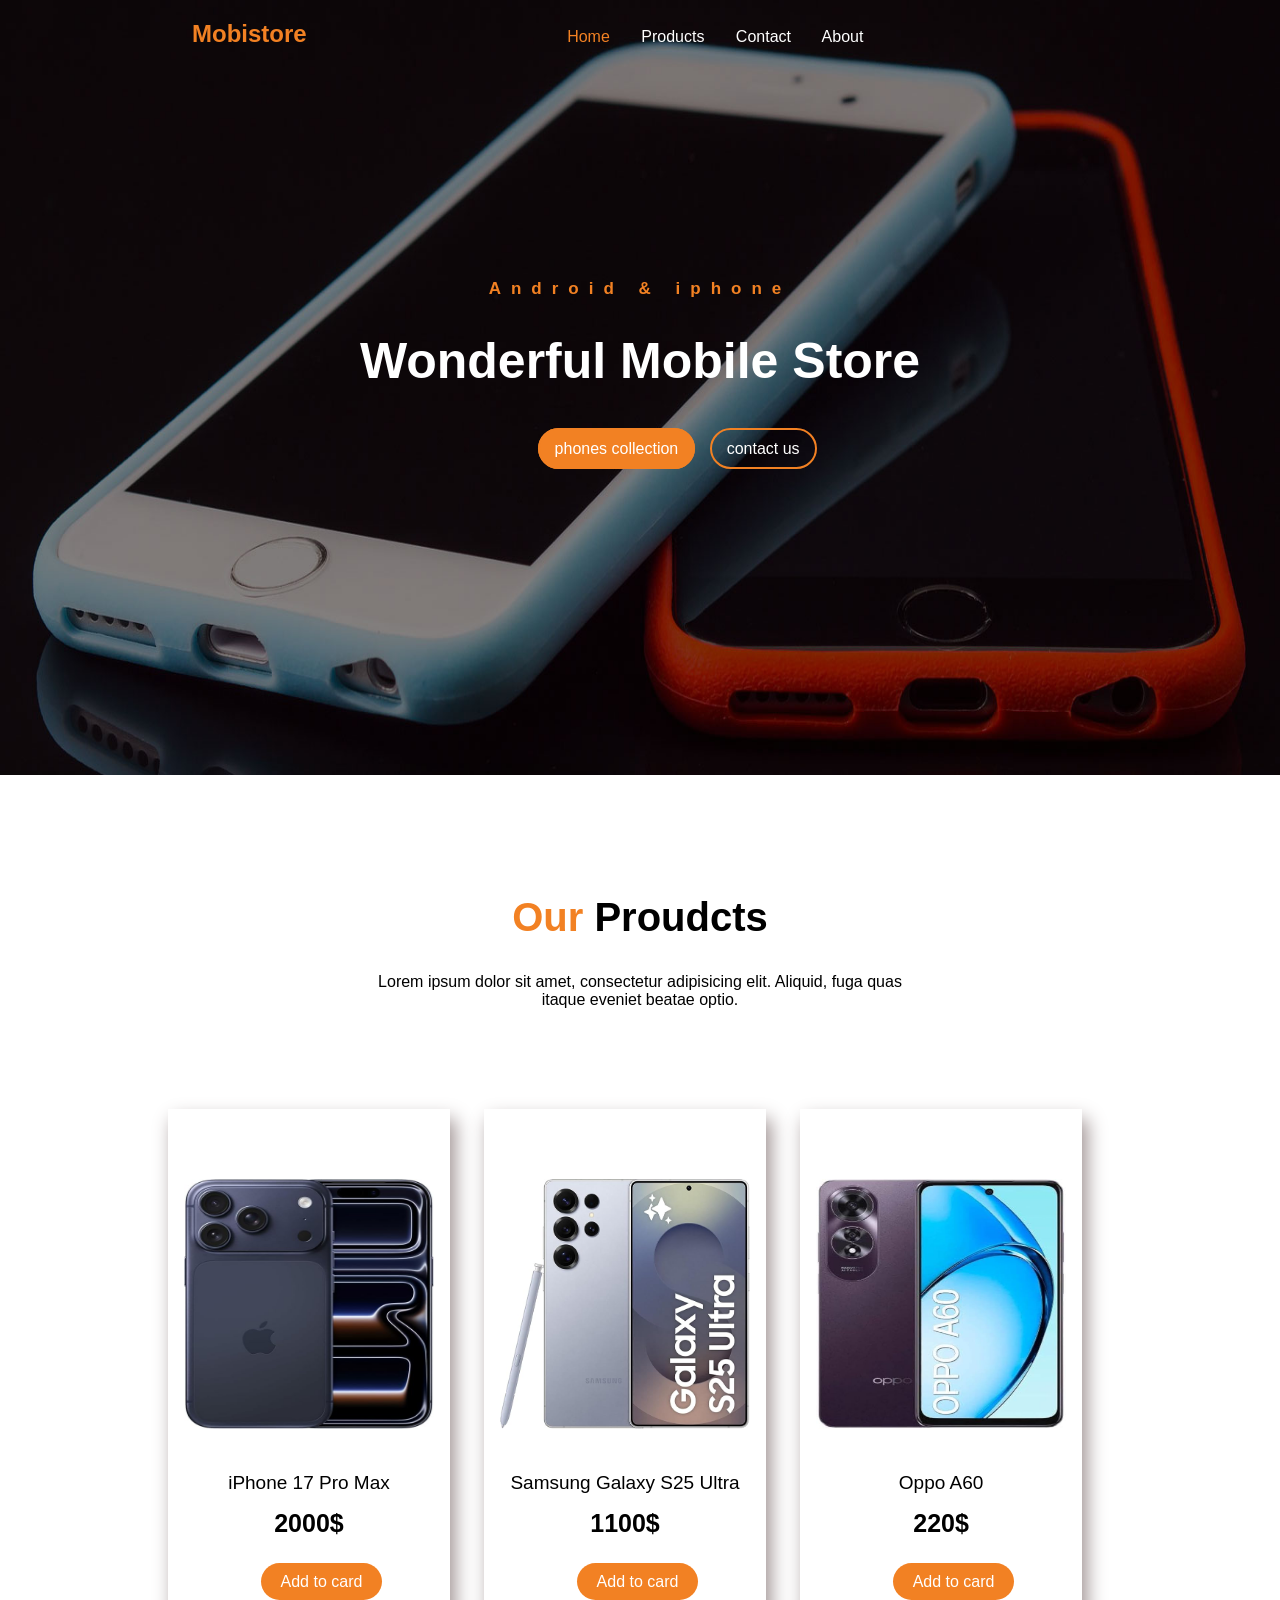
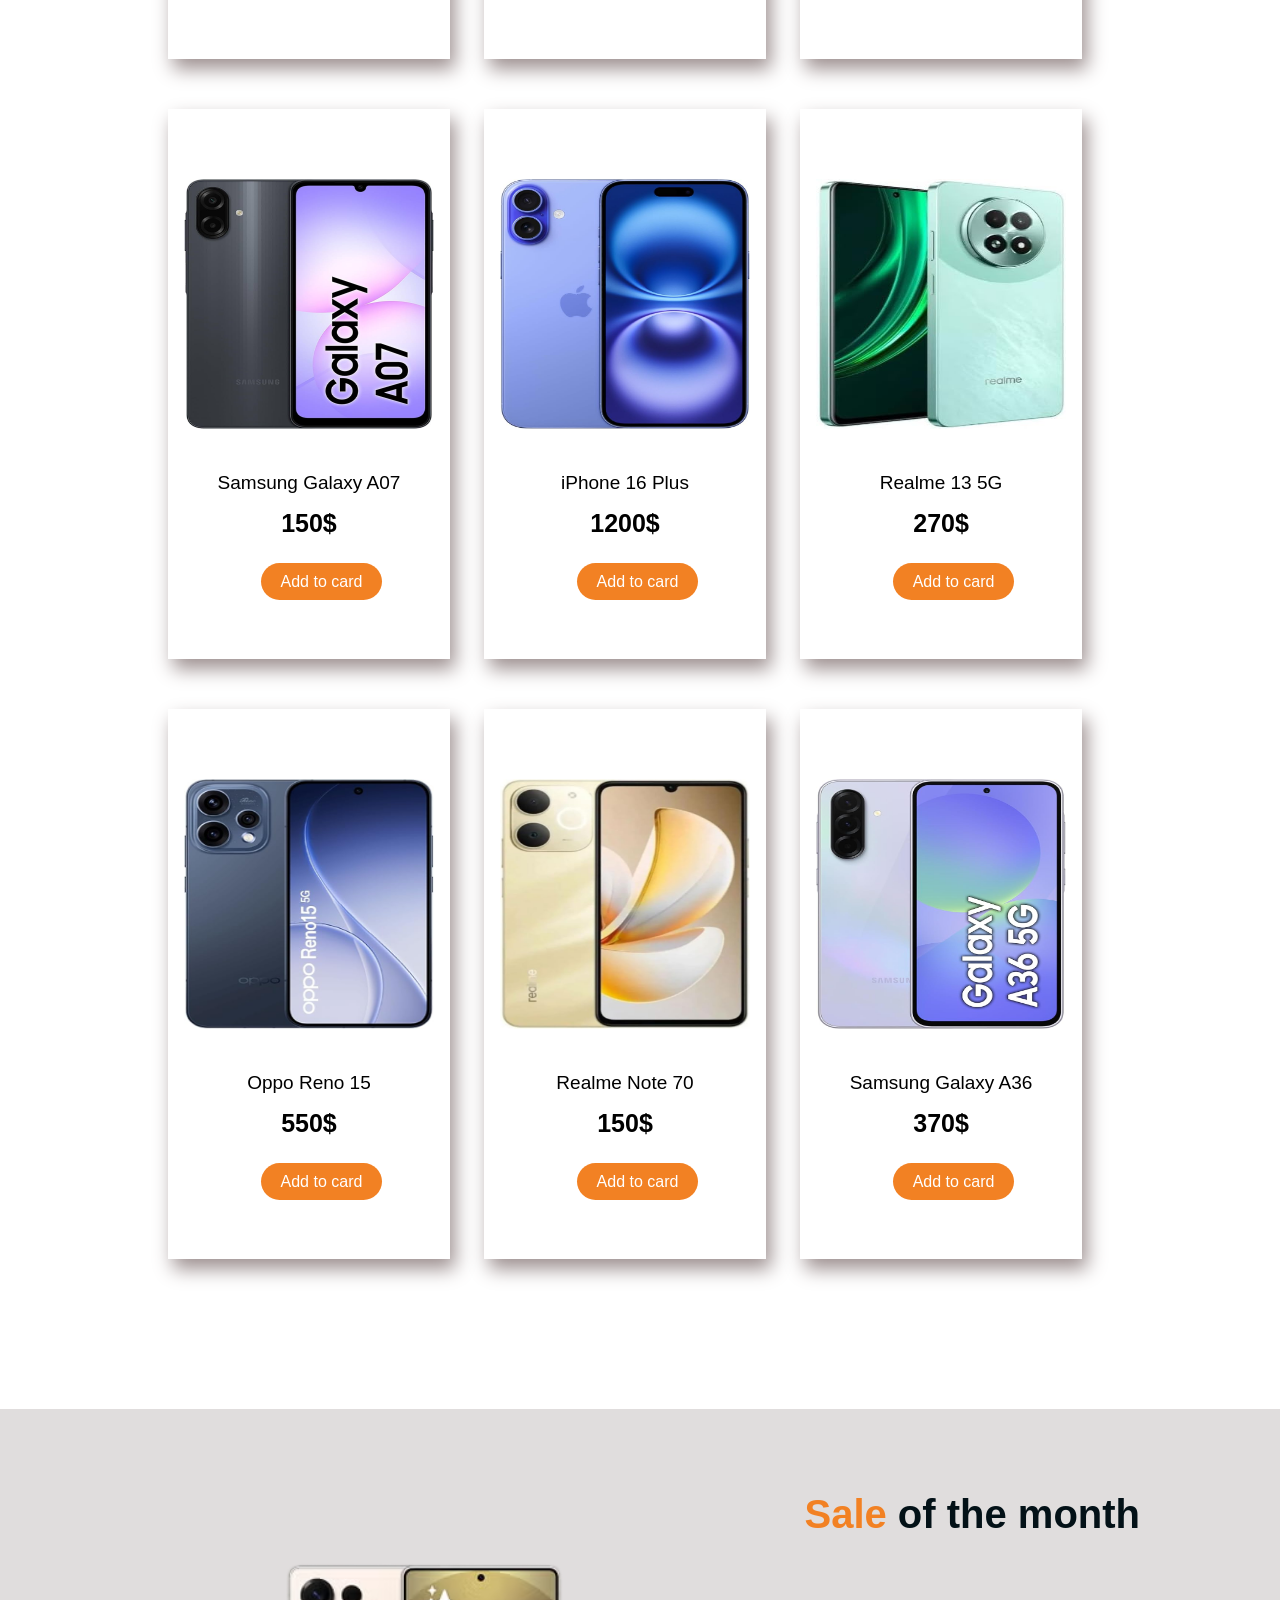
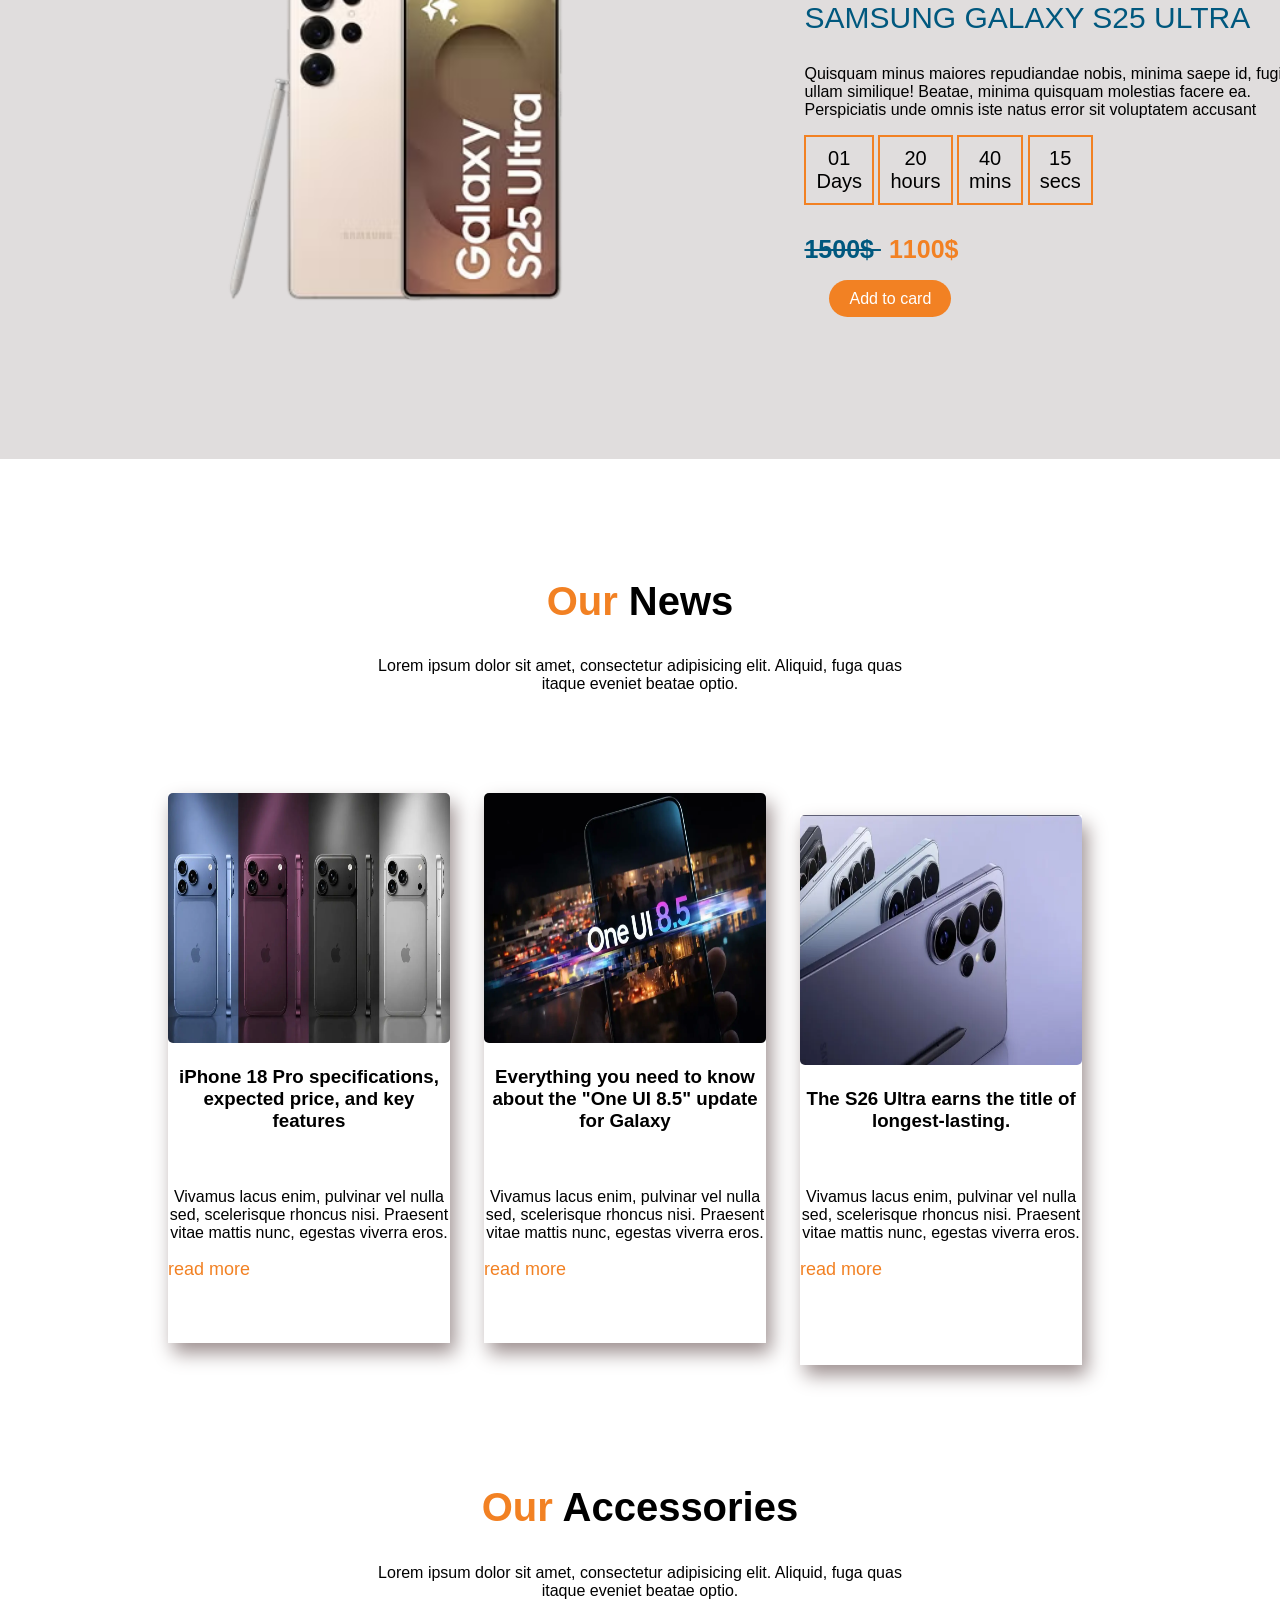
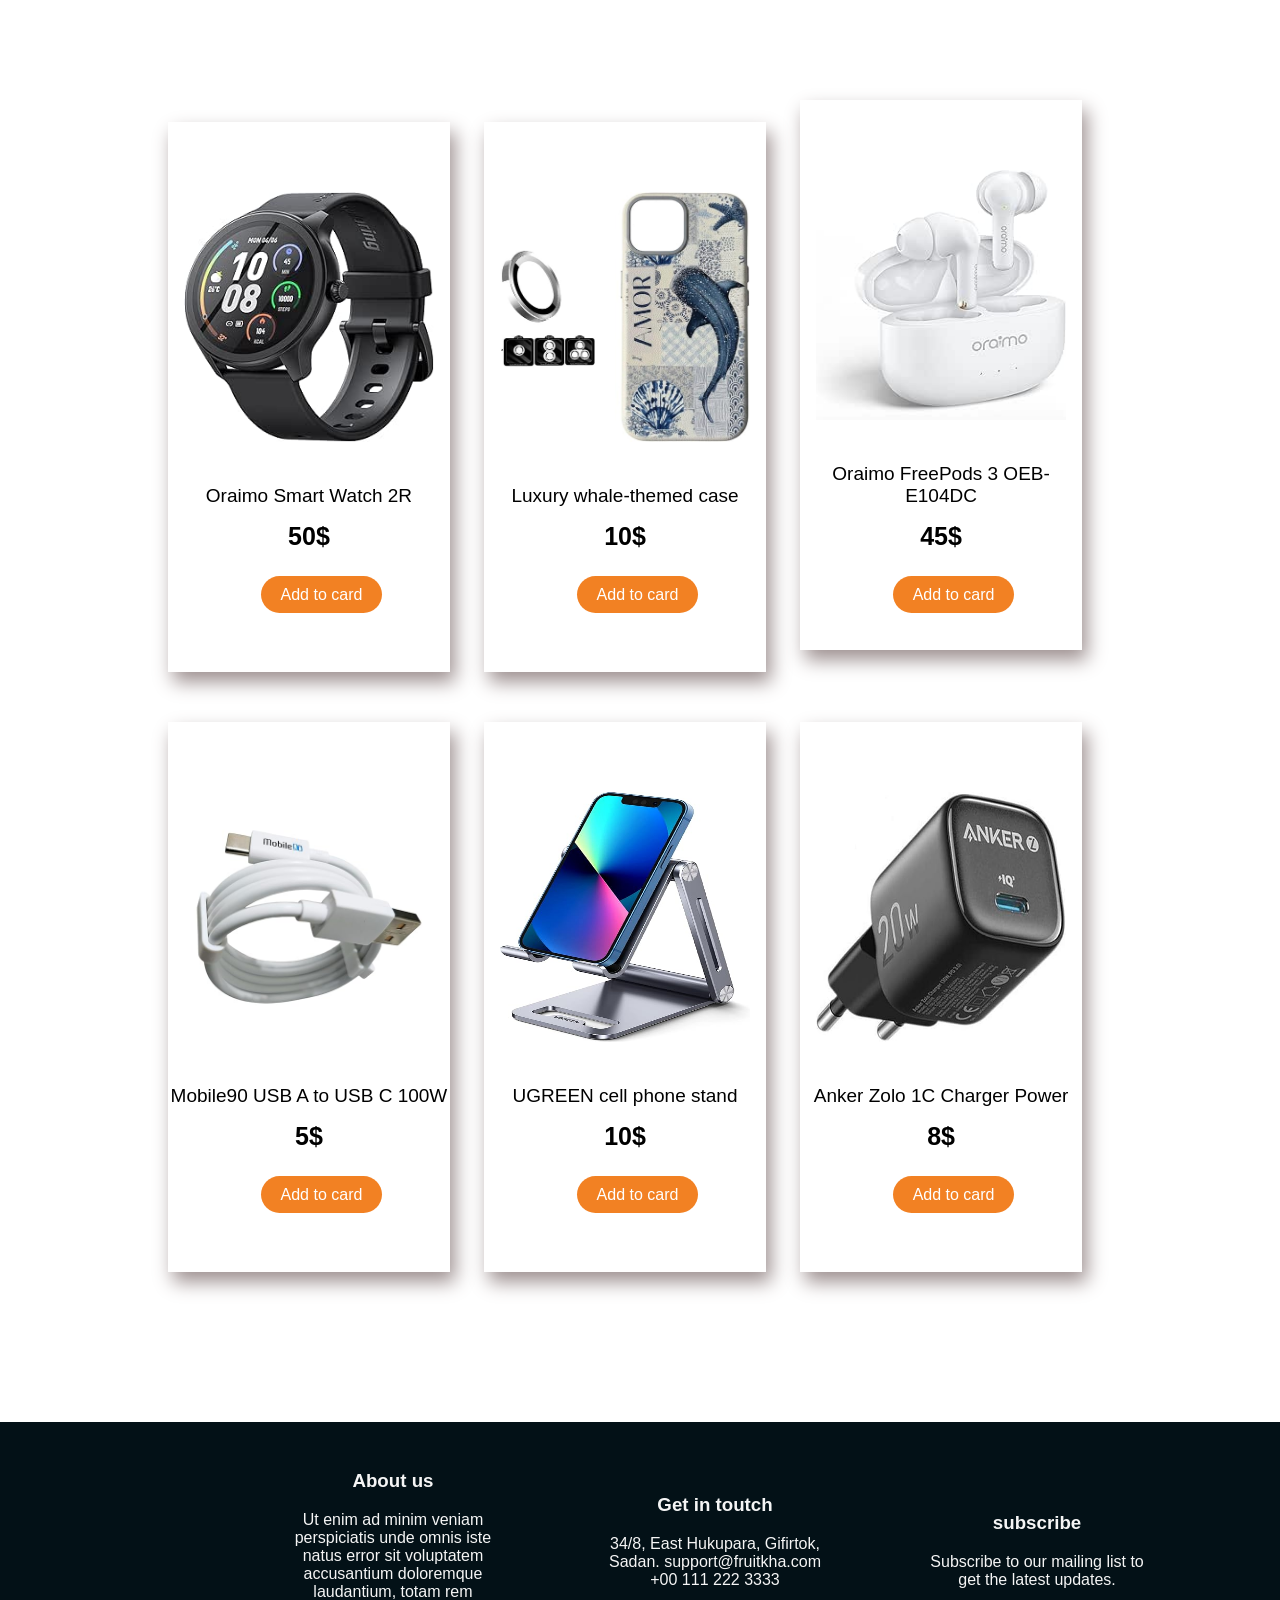
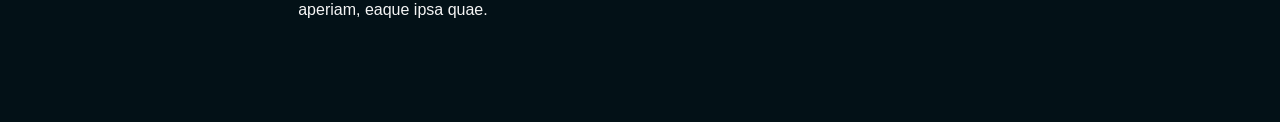
<file: index.html>
<!DOCTYPE html>
<html lang="en">
<head>
    <meta charset="UTF-8">
    <meta name="viewport" content="width=device-width, initial-scale=1.0">
    <title>Mobistore</title>
    <link rel="stylesheet" href="style.css">
    <style>
       
       /* header {
  position: fixed;
  top: 0;
  width: 100%;
  background-color: #925959; 
  z-index: 1000; 
} */
        .above{
            border: #F28123 1px solid;
            display: inline-block;
        }
        .part3{
            background-color: burlywood;/*#e0dddd*/
            /* text-align: center; */
            height: 500px;
        }
        .right1{
            width: 35%;
            margin-left: 800px;
            /* display: inline-block; */
        }

        #imgpart3{
            float: left;
        }
    </style>

</head>
<body>
        <div class="part1">
    <header>
        <h2 id="head" >Mobistore</h2>
        <nav>
            <a href="index.html" class="links" id="lhome">home</a>
            <a href="product.html" class="links">products</a>
            <a href="contact.html" class="links">contact</a>
            <a href="" class="links">about</a>
        </nav>
    </header>
    
        <div class="hinfo">
        <p id="hp">Android & iphone</p>
        <h1 id="hh">Wonderful Mobile Store</h1>
        <a href="product.html" class="hlink" id="hlink1">phones collection</a>
        <a href="contact.html" class="hlink" id="hlink2">contact us</a>
    </div>
</div>

<section class="product">
    <h2 class="headpro"><span class="sorange">Our</span> Proudcts</h2>
    <p class="parpro">Lorem ipsum dolor sit amet, consectetur adipisicing elit. Aliquid, fuga quas <br> itaque eveniet beatae optio.</p>
    
    <div class="row2">
    <div class="image img1">
        <img src="img/New folder/615szeYqyUL._AC_SX522_.jpg" alt="" id="photo1">
        <h3 class="hpro">iPhone 17 Pro Max </h3>
        <p class="ppro">2000$</p>
        <a href="card.html" class="lpro" id="btncard">Add to card</a>
    </div>


    <div class="image img1">
        <img src="img/New folder/1250.jpg" alt="" id="photo1">
        <h3 class="hpro">Samsung Galaxy S25 Ultra </h3>
        <p class="ppro">1100$</p>
        <a href="card.html" class="lpro" id="btncard">Add to card</a>
    </div>

    <div class="image img1">
        <img src="img/New folder/220.jpg" alt="" id="photo1">
        <h3 class="hpro">Oppo A60 </h3>
        <p class="ppro">220$</p>
        <a href="card.html" class="lpro" id="btncard">Add to card</a>
    </div>
</div>






<div class="row3">
    <div class="image img1">
        <img src="img/New folder/150.jpg" alt="" id="photo1">
        <h3 class="hpro">Samsung Galaxy A07 </h3>
        <p class="ppro">150$</p>
        <a href="card.html" class="lpro" id="btncard">Add to card</a>
    </div>


    <div class="image img1">
        <img src="img/New folder/1200.jpg" alt="" id="photo1">
        <h3 class="hpro">iPhone 16 Plus </h3>
        <p class="ppro">1200$</p>
        <a href="card.html" class="lpro" id="btncard">Add to card</a>
    </div>

    <div class="image img1">
        <img src="img/New folder/270.jpg" alt="" id="photo1">
        <h3 class="hpro">Realme 13 5G </h3>
        <p class="ppro">270$</p>
        <a href="card.html" class="lpro" id="btncard">Add to card</a>
    </div>
</div>


<div class="row1">
    <div class="image img1">
        <img src="img/New folder/550.jpg" alt="" id="photo1">
        <h3 class="hpro">Oppo Reno 15 </h3>
        <p class="ppro">550$</p>
        <a href="card.html" class="lpro" id="btncard">Add to card</a>
    </div>


    <div class="image img1">
        <img src="img/New folder/149.jpg" alt="" id="photo1">
        <h3 class="hpro">Realme Note 70 </h3>
        <p class="ppro">150$</p>
        <a href="card.html" class="lpro" id="btncard">Add to card</a>
    </div>

    <div class="image img1">
        <img src="img/New folder/370.jpg" alt="" id="photo1">
        <h3 class="hpro">Samsung Galaxy A36 </h3>
        <p class="ppro">370$</p>
        <a href="card.html" class="lpro" id="btncard">Add to card</a>
    </div>
</div>



</section>



<section class="part2"  >
<img src="img/sale.png" alt="" style="position: relative;left: 200px;width: 400px;">
<div class="sale" style="padding-top: 150px;">
    <h2 style="display: inline-block;font-size: 40px; color: #031117"><span style="color: #F28123;">Sale</span> of the month</h2>
    <p style="text-transform: uppercase;font-size: 30px;color: #00587e">Samsung Galaxy S25 Ultra</p>
    <p>Quisquam minus maiores repudiandae nobis, minima saepe id, fugit ullam similique! Beatae, minima quisquam molestias facere ea. Perspiciatis unde omnis iste natus error sit voluptatem accusant </p>
    <span class="time">01 <br>Days</span>
    <span class="time">20 <br>hours</span>
    <span class="time">40 <br>mins</span>
    <span class="time">15 <br>secs</span>
    <br>
    <p style="text-decoration: line-through; display: inline; color: #00587e;" class="ppro">1500$    <p class="ppro" style="display: inline-block;margin-bottom: 10px;margin-left: 8px;" id="sale">1100$</p></p>
    
    <a href="card.html" class="lpro" id="btncard">Add to card</a>
</div>
</section>





<section class="news">
    
    <h2 class="headpro"><span class="sorange">Our</span> News</h2>
    <p class="parpro">Lorem ipsum dolor sit amet, consectetur adipisicing elit. Aliquid, fuga quas <br> itaque eveniet beatae optio.</p>
    <section class="nrow1">
    <div class="news2">
        <img src="img/news/1.png" alt="" class="imgnews">
        <h3 class="newshead">iPhone 18 Pro specifications, expected price, and key features</h3>
        <p class="newsp">Vivamus lacus enim, pulvinar vel nulla sed, scelerisque rhoncus nisi. Praesent vitae mattis nunc, egestas viverra eros.</p>
        <a href="" class="newslinks">read more</a>
    </div>



    <div class="news2">
        <img src="img/news/2.png" alt="" class="imgnews">
        <h3 class="newshead">Everything you need to know about the "One UI 8.5" update for Galaxy</h3>
        <p class="newsp">Vivamus lacus enim, pulvinar vel nulla sed, scelerisque rhoncus nisi. Praesent vitae mattis nunc, egestas viverra eros.</p>
        <a href="" class="newslinks">read more</a>
    </div>


    <div class="news2">
        <img src="img/news/3.png" alt="" class="imgnews">
        <h3 class="newshead">The S26 Ultra earns the title of longest-lasting.</h3>
        <p class="newsp">Vivamus lacus enim, pulvinar vel nulla sed, scelerisque rhoncus nisi. Praesent vitae mattis nunc, egestas viverra eros.</p>
        <a href="" class="newslinks">read more</a>
    </div>

</section>



<section class="product">
    <h2 class="headpro"><span class="sorange">Our</span> Accessories</h2>
    <p class="parpro">Lorem ipsum dolor sit amet, consectetur adipisicing elit. Aliquid, fuga quas <br> itaque eveniet beatae optio.</p>
    
    <div class="row2">
    <div class="image img1">
        <img src="img/accssesori/1-50.jpg" alt="" id="photo1">
        <h3 class="hpro">Oraimo Smart Watch 2R </h3>
        <p class="ppro">50$</p>
        <a href="card.html" class="lpro" id="btncard">Add to card</a>
    </div>


    <div class="image img1">
        <img src="img/accssesori/6-6.jpg" alt="" id="photo1">
        <h3 class="hpro">Luxury whale-themed case </h3>
        <p class="ppro">10$</p>
        <a href="card.html" class="lpro" id="btncard">Add to card</a>
    </div>

    <div class="image img1">
        <img src="img/accssesori/2-45.jpg" alt="" id="photo1">
        <h3 class="hpro">Oraimo FreePods 3 OEB-E104DC </h3>
        <p class="ppro">45$</p>
        <a href="card.html" class="lpro" id="btncard">Add to card</a>
    </div>
</div>






<div class="row3">
    <div class="image img1">
        <img src="img/accssesori/3-5.jpg" alt="" id="photo1">
        <h3 class="hpro">Mobile90 USB A to USB C 100W </h3>
        <p class="ppro">5$</p>
        <a href="card.html" class="lpro" id="btncard">Add to card</a>
    </div>


    <div class="image img1">
        <img src="img/accssesori/4-10.jpg" alt="" id="photo1">
        <h3 class="hpro">UGREEN cell phone stand </h3>
        <p class="ppro">10$</p>
        <a href="card.html" class="lpro" id="btncard">Add to card</a>
    </div>

    <div class="image img1">
        <img src="img/accssesori/5-8.jpg" alt="" id="photo1">
        <h3 class="hpro">Anker Zolo 1C Charger Power </h3>
        <p class="ppro">8$</p>
        <a href="card.html" class="lpro" id="btncard">Add to card</a>
    </div>
</div>


</section>
    <footer>
        <div class="about1" style="margin-left: 250px; position: relative;top: 30px;">
            <h3 class="hf">About us</h3>
            <p class="pf">Ut enim ad minim veniam perspiciatis unde omnis iste natus error sit voluptatem accusantium doloremque laudantium, totam rem aperiam, eaque ipsa quae.</p>

        </div>

        <div class="about1">
            <h3 class="hf">Get in toutch</h3>
            <p class="pf">34/8, East Hukupara, Gifirtok, Sadan. 
                support@fruitkha.com
                +00 111 222 3333</p>

        </div>

        

        <div class="about1">
            <h3 class="hf">subscribe</h3>
            <p class="pf" >Subscribe to our mailing list to get the latest updates.</p>

        </div>
    </footer>

    <script src="main.js">
        
        // function scrol (){
        //     document.getElementsByTagName("header")[0].style.backgroundColor="#5a3a3a";
        //     document.getElementsByTagName("header")[0].style.width="100%";
        //     document.getElementsByTagName("header")[0].style.position="fixed";
        //     document.getElementsByTagName("header")[0].style.top="0";
        //     document.getElementsByTagName("header")[0].style.zIndex="1000";
        // }
        // window.onscroll=scrol;
//                { position: fixed,
//   top: 0,
//   width: 100% ;
//   backgroundColor: #5a3a3a; /* أو أي لون يناسب تصميمك */
//   zIndex: 1000; /* علشان يفضل فوق أي عناصر تانية */

//             }

          
//         }
    </script>

</body>
</html>
</file>
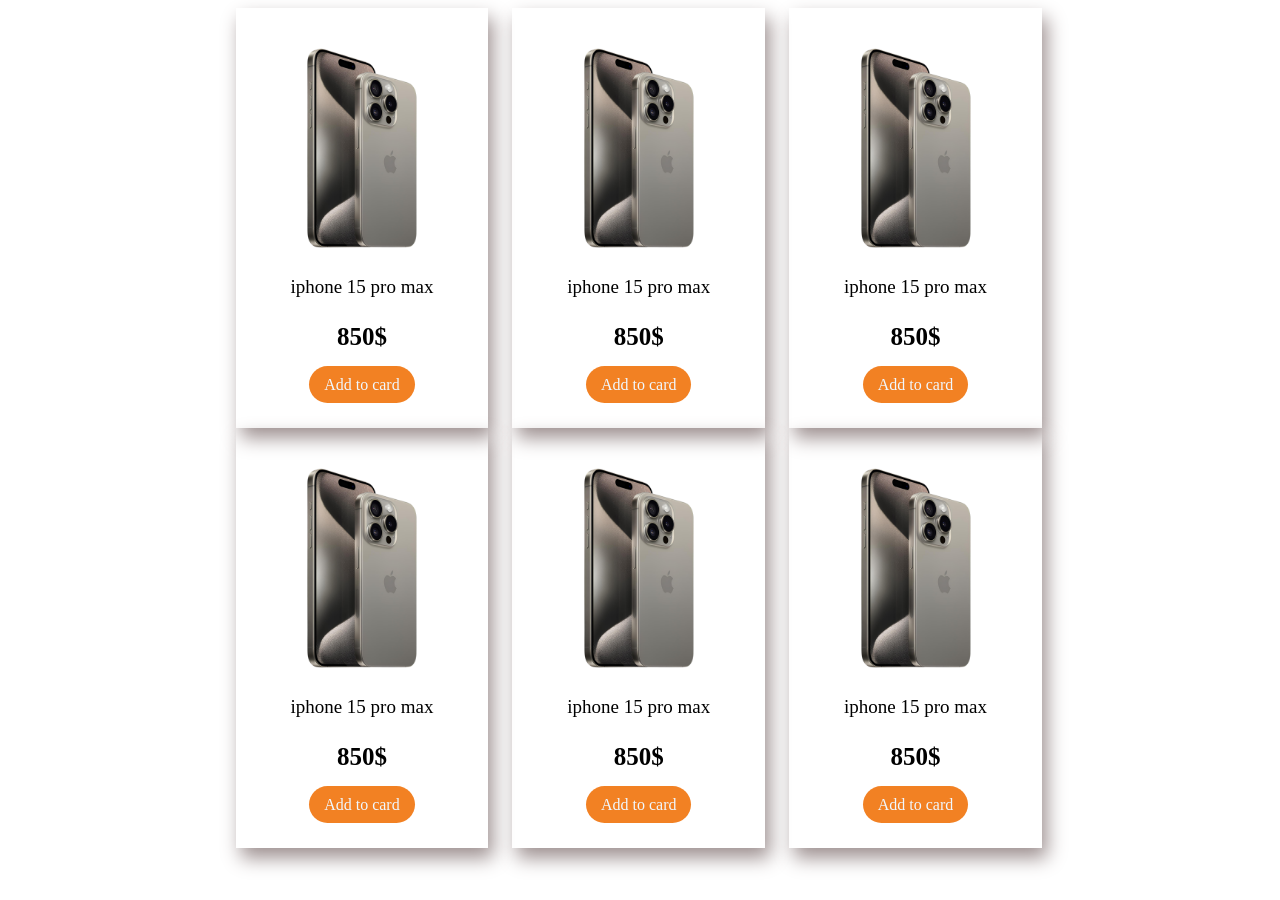
<file: try/index.html>
<!DOCTYPE html>
<html lang="en">
<head>
    <meta charset="UTF-8">
    <meta name="viewport" content="width=device-width, initial-scale=1.0">
    <title>Document</title>
    <link rel="stylesheet" href="style.css">
</head>
<body>
    <div class="main">
        <div class="main2" id="num1">
            <img src="img/phones/2.png" alt="" class="imgmain">
            <h3 class="hmain">iphone 15 pro max</h3>
            <p class="pmain">850$</p>
            <a href="" class="lmain">Add to card</a>
        </div>
        
        
        <div class="main2" >
            <img src="img/phones/2.png" alt="" class="imgmain">
            <h3 class="hmain">iphone 15 pro max</h3>
            <p class="pmain">850$</p>
            <a href="" class="lmain">Add to card</a>
        </div>
        
        
        <div class="main2">
            <img src="img/phones/2.png" alt="" class="imgmain">
            <h3 class="hmain">iphone 15 pro max</h3>
            <p class="pmain">850$</p>
            <a href="" class="lmain">Add to card</a>
        </div>
        </div>
        
        
        
        <div class="main">
            <div class="main2" id="num1">
                <img src="img/phones/2.png" alt="" class="imgmain">
                <h3 class="hmain">iphone 15 pro max</h3>
                <p class="pmain">850$</p>
                <a href="" class="lmain">Add to card</a>
            </div>
            
            
            <div class="main2" >
                <img src="img/phones/2.png" alt="" class="imgmain">
                <h3 class="hmain">iphone 15 pro max</h3>
                <p class="pmain">850$</p>
                <a href="" class="lmain">Add to card</a>
            </div>
            
            
            <div class="main2">
                <img src="img/phones/2.png" alt="" class="imgmain">
                <h3 class="hmain">iphone 15 pro max</h3>
                <p class="pmain">850$</p>
                <a href="" class="lmain">Add to card</a>
            </div>
            </div>
</body>
</html>
</file>
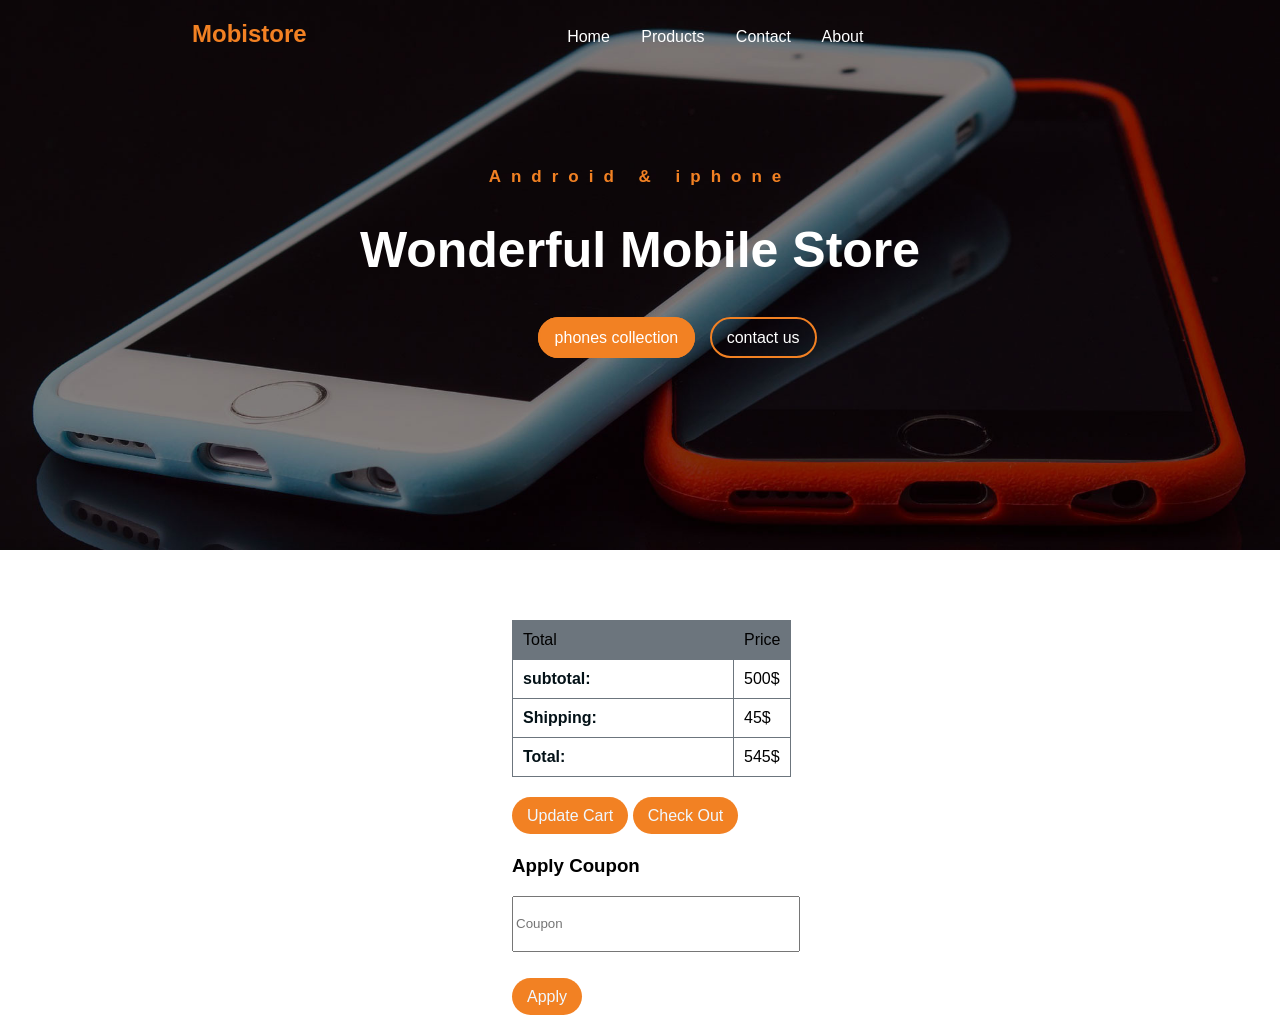
<file: card.html>
<!DOCTYPE html>
<html lang="en">
<head>
    <meta charset="UTF-8">
    <meta name="viewport" content="width=device-width, initial-scale=1.0">
    <title>Mobistore</title>
    <link rel="stylesheet" href="style.css">
</head>
<body>
    <div class="card">
        <header>
            <h2 id="head" >Mobistore</h2>
            <nav>
                <a href="index.html" class="links" >home</a>
            <a href="product.html" class="links">products</a>
            <a href="contact.html" class="links">contact</a>
            <a href="" class="links">about</a>
            </nav>
        </header>
        
            <div class="hinfo2">
            <p id="hp">Android & iphone</p>
            <h1 id="hh">Wonderful Mobile Store</h1>
            <a href="" class="hlink" id="hlink1">phones collection</a>
            <a href="" class="hlink" id="hlink2">contact us</a>
        </div>
    </div>

            <div class="check">
                <table>
                    <tr id="r1">
                        <td >Total</td>
                        <td>Price</td>
                    </tr>

                    <tr>
                        <td class="tbold">subtotal:</td>
                        <td>500$</td>
                    </tr>

                    <tr>
                        <td class="tbold">Shipping:</td>
                        <td>45$</td>
                    </tr>

                    <tr>
                        <td class="tbold">Total:</td>
                        <td>545$</td>
                    </tr>
                </table>
            

            <div class="cart-buttons">
                <a href="cart.html" class="cardbt">Update Cart</a>
                <a href="checkout.html" class="cardbt">Check Out</a>
            </div>
        

        <div class="coupon-section">
            <h3 id="apply">Apply Coupon</h3>
        </div>
            <div class="coupon-form-wrap">
                <form action="index.html">
                    <p ><input type="text" placeholder="Coupon" id="cop"></p>
                    <a href="" class="cardbt" >Apply</a>
                </form>
            </div>
        </div>


</body>
</html>
</file>
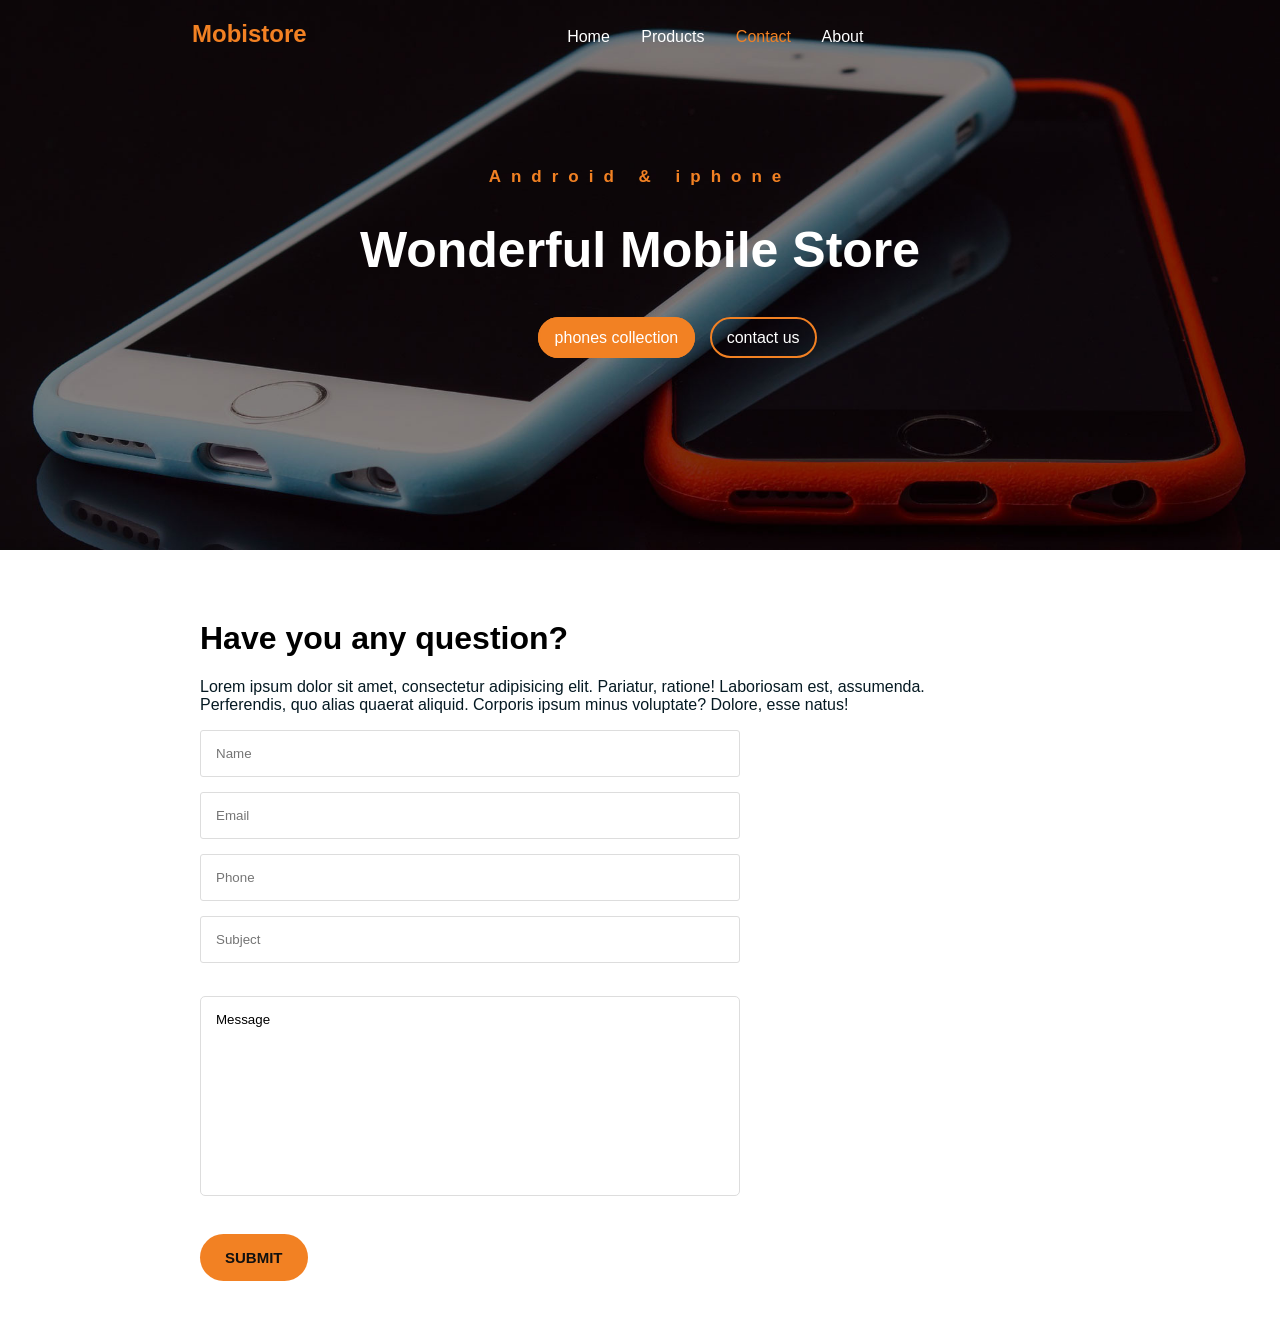
<file: contact.html>
<!DOCTYPE html>
<html lang="en">
<head>
    <meta charset="UTF-8">
    <meta name="viewport" content="width=device-width, initial-scale=1.0">
    <title>Mobistore</title>
    <link rel="stylesheet" href="contact.css">
</head>
<body>

    <div class="card">
        <header>
            <h2 id="head" >Mobistore</h2>
            <nav>
                <a href="index.html" class="links" >home</a>
            <a href="product.html" class="links">products</a>
            <a href="contact.html" class="links" id="lhome">contact</a>
            <a href="" class="links">about</a>
            </nav>
        </header>
        
            <div class="hinfo2">
            <p id="hp">Android & iphone</p>
            <h1 id="hh">Wonderful Mobile Store</h1>
            <a href="product.html" class="hlink" id="hlink1">phones collection</a>
            <a href="contact.html" class="hlink" id="hlink2">contact us</a>
        </div>
    </div>


    <form class="form1">
        <h1>Have you any question?</h1>
        <p id="p1">Lorem ipsum dolor sit amet, consectetur adipisicing elit. Pariatur, ratione! Laboriosam est, assumenda.<br>
             Perferendis, quo alias quaerat aliquid. Corporis ipsum minus voluptate? Dolore, esse natus!</p>
        <input type="Name" placeholder="Name" id="name1">
        <input type="Email" placeholder="Email" id="email1">
        <input type="Phone" placeholder="Phone" id="phone1">
        <input type="Subject" placeholder="Subject" id="subject1"><br>
        <textarea id="textarea">Message</textarea><br>
        <input type="SUBMIT" id="SUBMIT">

    </form>



    
</body>
</html>
</file>
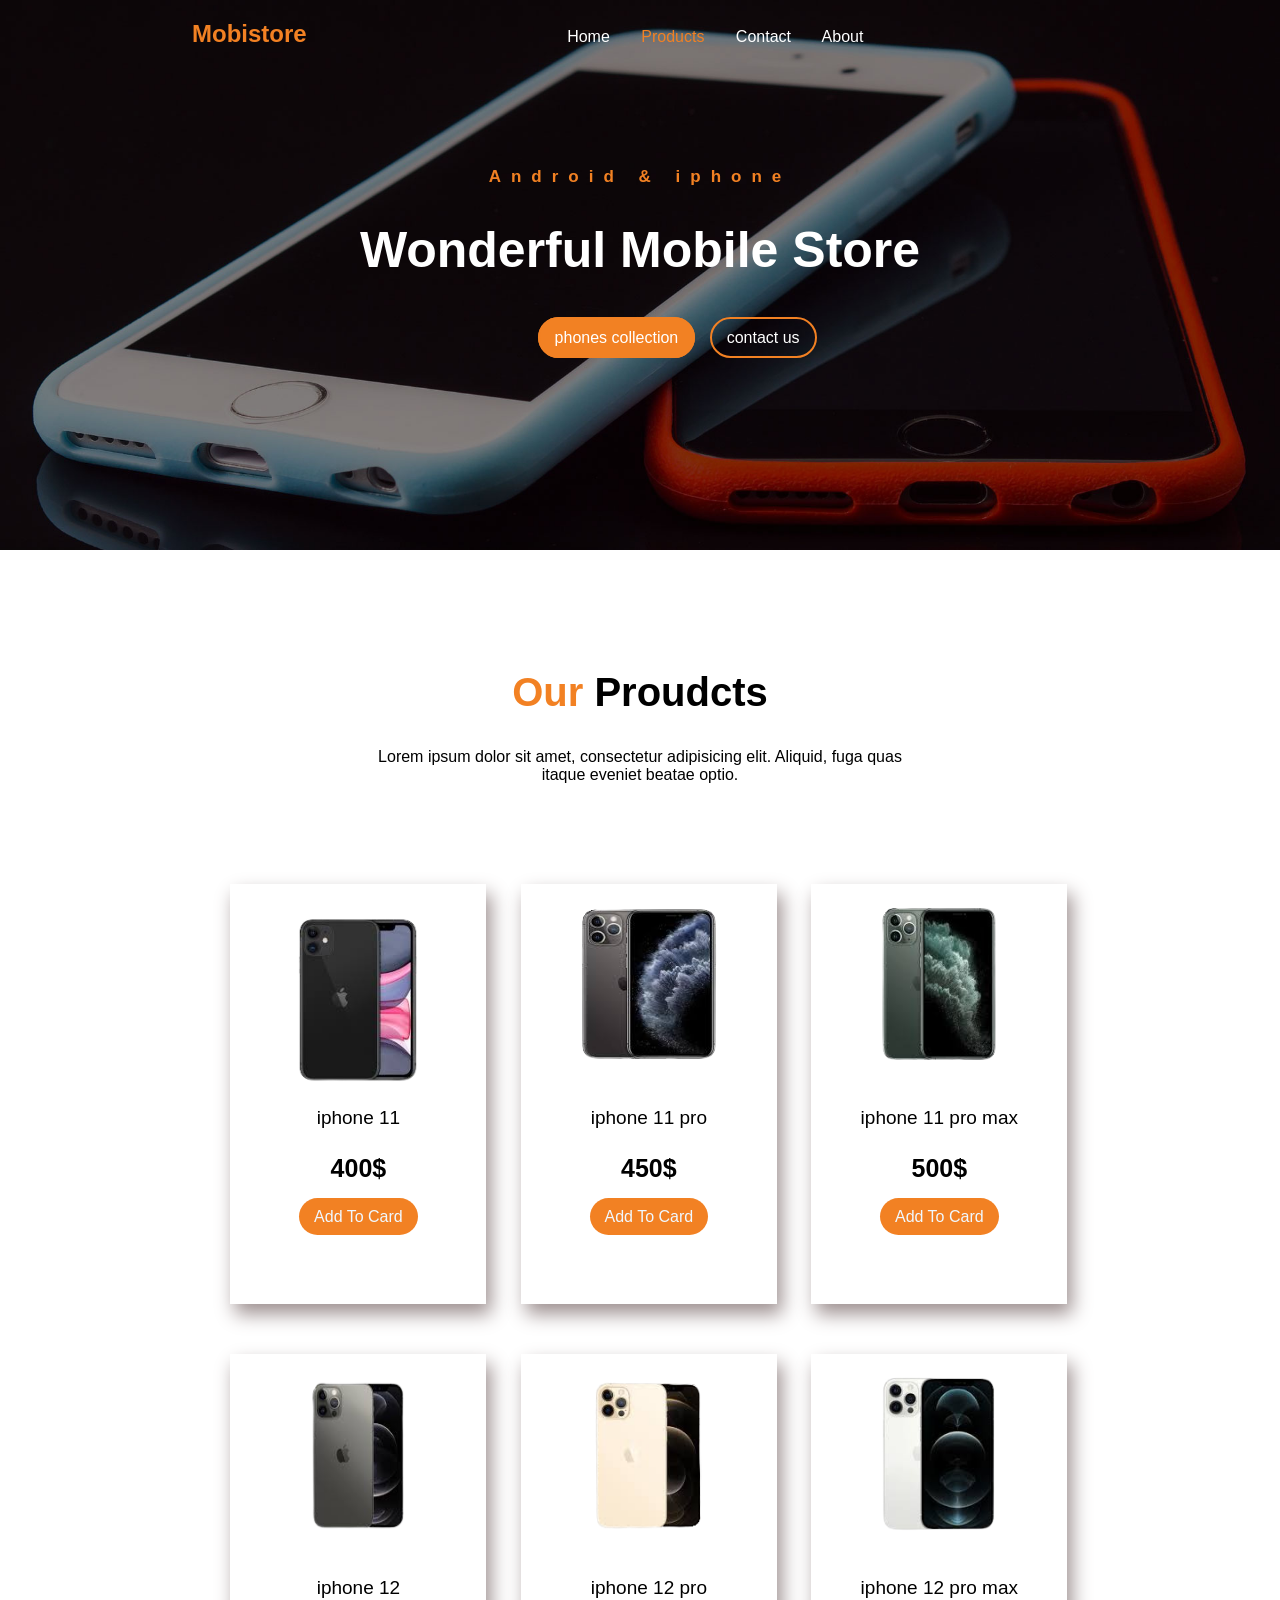
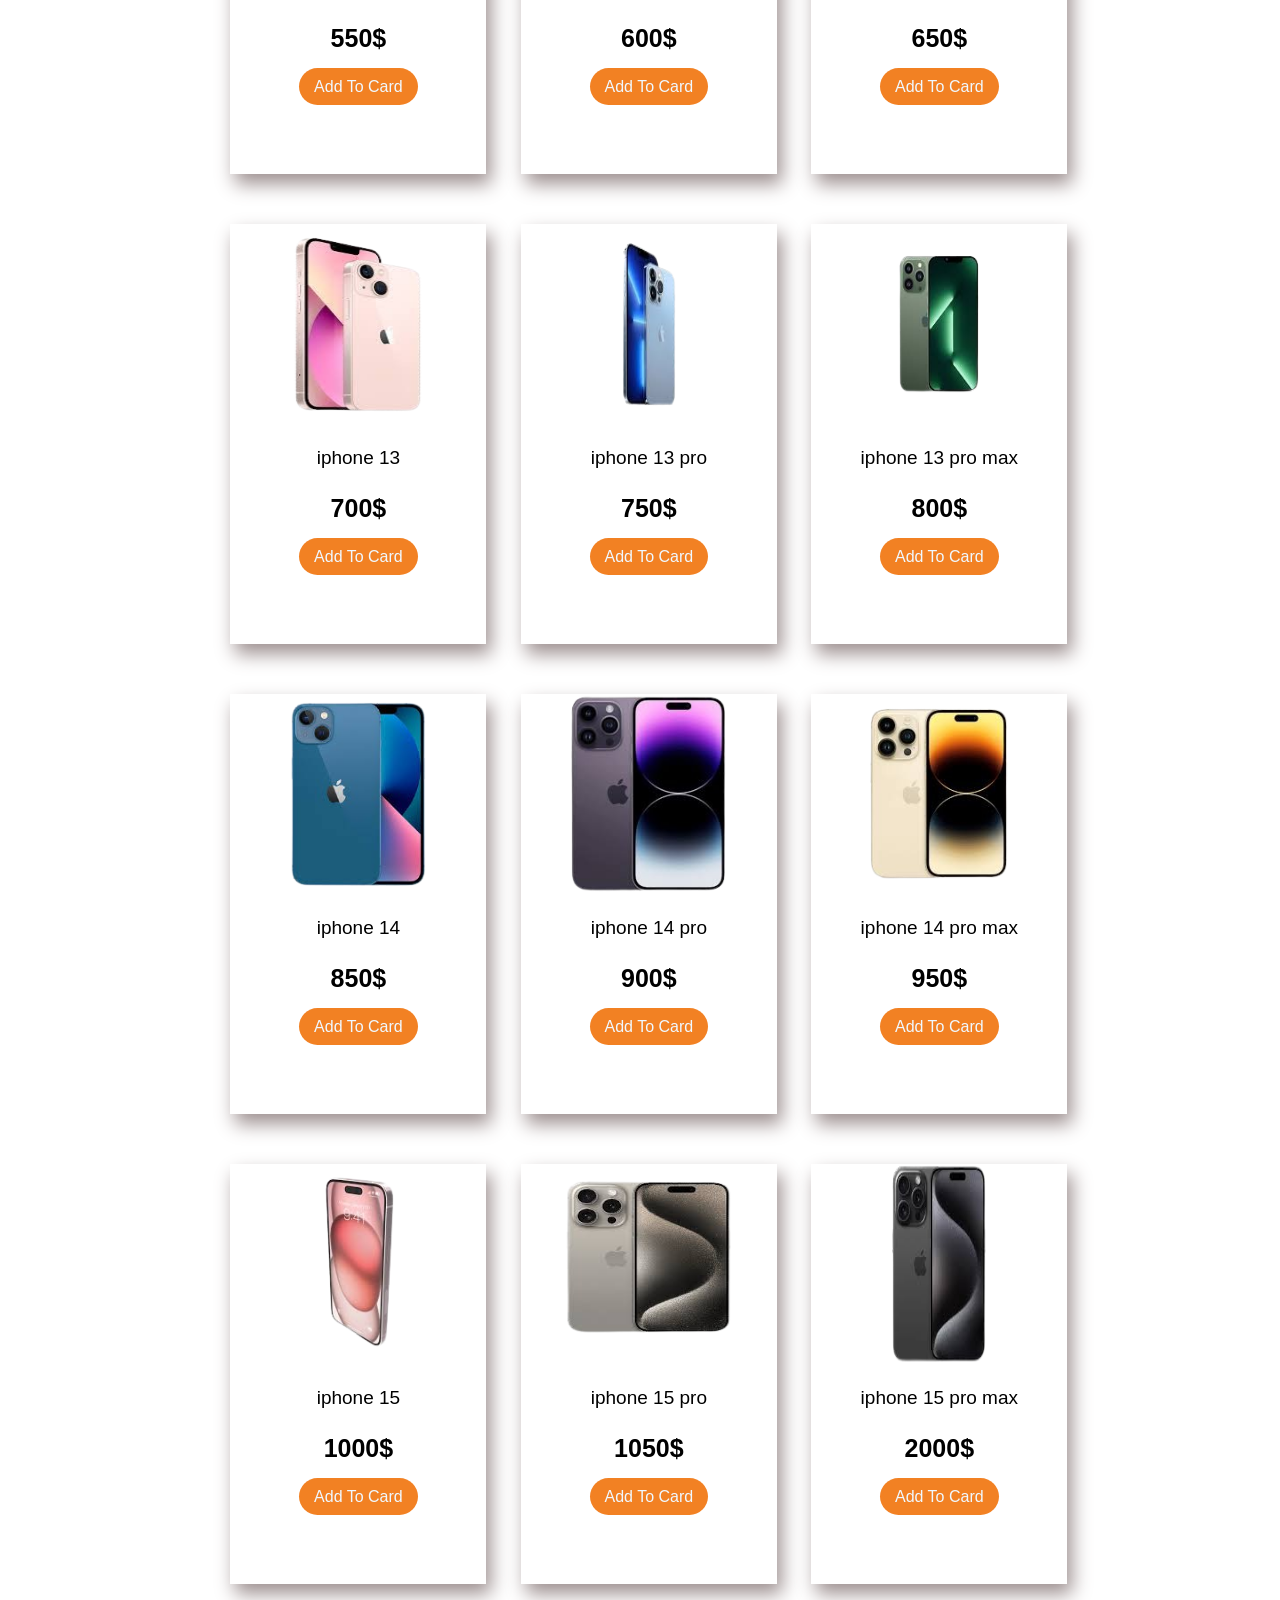
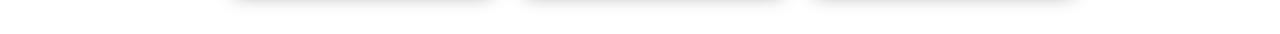
<file: product.html>
<!DOCTYPE html>
<html lang="en">
<head>
    <meta charset="UTF-8">
    <meta name="viewport" content="width=device-width, initial-scale=1.0">
    <title>Mobistore</title>
    <link rel="stylesheet" href="product.css">
</head>
<body> 


    <div class="card">
        <header>
            <h2 id="head" >Mobistore</h2>
            <nav>
                <a href="index.html" class="links" >home</a>
            <a href="product.html" id="lhome" class="links">products</a>
            <a href="contact.html" class="links">contact</a>
            <a href="" class="links">about</a>
            </nav>
        </header>
        
            <div class="hinfo2">
            <p id="hp">Android & iphone</p>
            <h1 id="hh">Wonderful Mobile Store</h1>
            <a href="product.html" class="hlink" id="hlink1">phones collection</a>
            <a href="contact.html" class="hlink" id="hlink2">contact us</a>
        </div>
    </div>



    <h2 class="headpro"><span class="sorange">Our</span> Proudcts</h2>
    <p class="parpro">Lorem ipsum dolor sit amet, consectetur adipisicing elit. Aliquid, fuga quas <br> itaque eveniet beatae optio.</p>



    <div class="row">
    <div class="main"   id="num">
        <img src="images/download-removebg-preview (2).png" alt="" class="imgmain">
        <h3 class="hmain" >iphone 11</h3>
        <p class="pmain">400$</p>
        <a href="card.html" class="imain">Add To Card</a>
    </div>

    <div class="main">
        <img src="images/download-removebg-preview (14).png" alt="" class="imgmain" >
        <h3 class="hmain" >iphone 11 pro</h3>
        <p class="pmain">450$</p>
        <a href="card.html" class="imain">Add To Card</a>
    </div>

    <div class="main">
        <img src="images/download-removebg-preview (4).png" alt="" class="imgmain">
        <h3 class="hmain" >iphone 11 pro max</h3>
        <p class="pmain">500$</p>
        <a href="card.html" class="imain">Add To Card</a>
    </div></div>

    <div class="row">

    <div class="main"  id="num">
        <img src="images/download-removebg-preview (16).png" alt="" class="imgmain">
        <h3 class="hmain" >iphone 12</h3>
        <p class="pmain">550$</p>
        <a href="card.html" class="imain">Add To Card</a>
    </div>

    <div class="main">
        <img src="images/download-removebg-preview (15).png" alt="" class="imgmain">
        <h3 class="hmain" >iphone 12 pro</h3>
        <p class="pmain">600$</p>
        <a href="card.html" class="imain">Add To Card</a>
    </div>

    <div class="main">
        <img src="images/download-removebg-preview (17).png" alt="" class="imgmain">
        <h3 class="hmain" >iphone 12 pro max</h3>
        <p class="pmain">650$</p>
        <a href="card.html" class="imain">Add To Card</a>
    </div></div>



    <div class="row">

    <div class="main"  id="num">
        <img src="images/download-removebg-preview (20).png" alt="" class="imgmain">
        <h3 class="hmain" >iphone 13</h3>
        <p class="pmain">700$</p>
        <a href="card.html" class="imain">Add To Card</a>
    </div>

    <div class="main">
        <img src="images/download-removebg-preview (22).png" alt="" class="imgmain">
        <h3 class="hmain" >iphone 13 pro</h3>
        <p class="pmain">750$</p>
        <a href="card.html" class="imain">Add To Card</a>
    </div>

    <div class="main">
        <img src="images/download-removebg-preview (7).png" alt="" class="imgmain">
        <h3 class="hmain" >iphone 13 pro max</h3>
        <p class="pmain">800$</p>
        <a href="card.html" class="imain">Add To Card</a>
    </div></div>


    <div class="row">

    <div class="main"  id="num">
        <img src="images/download-removebg-preview (8).png" alt="" class="imgmain">
        <h3 class="hmain" >iphone 14</h3>
        <p class="pmain">850$</p>
        <a href="card.html" class="imain">Add To Card</a>
    </div>

    <div class="main">
        <img src="images/download-removebg-preview (25).png" alt="" class="imgmain">
        <h3 class="hmain" >iphone 14 pro</h3>
        <p class="pmain">900$</p>
        <a href="card.html" class="imain">Add To Card</a>
    </div>

    <div class="main">
        <img src="images/download-removebg-preview (24).png" alt="" class="imgmain">
        <h3 class="hmain" >iphone 14 pro max</h3>
        <p class="pmain">950$</p>
        <a href="card.html" class="imain">Add To Card</a>
    </div></div>



    <div class="row">

    <div class="main"  id="num">
        <img src="images/download-removebg-preview (11).png" alt="" class="imgmain">
        <h3 class="hmain" >iphone 15</h3>
        <p class="pmain">1000$</p>
        <a href="card.html" class="imain">Add To Card</a>
    </div>

    <div class="main">
        <img src="images/download-removebg-preview (26).png" alt="" class="imgmain">
        <h3 class="hmain" >iphone 15 pro</h3>
        <p class="pmain">1050$</p>
        <a href="card.html" class="imain">Add To Card</a>
    </div>

    <div class="main">
        <img src="images/download-removebg-preview (28).png" alt="" class="imgmain">
        <h3 class="hmain" >iphone 15 pro max</h3>
        <p class="pmain">2000$</p>
        <a href="card.html" class="imain">Add To Card</a>
    </div></div>
</div>
    
</body>
</html>
</file>
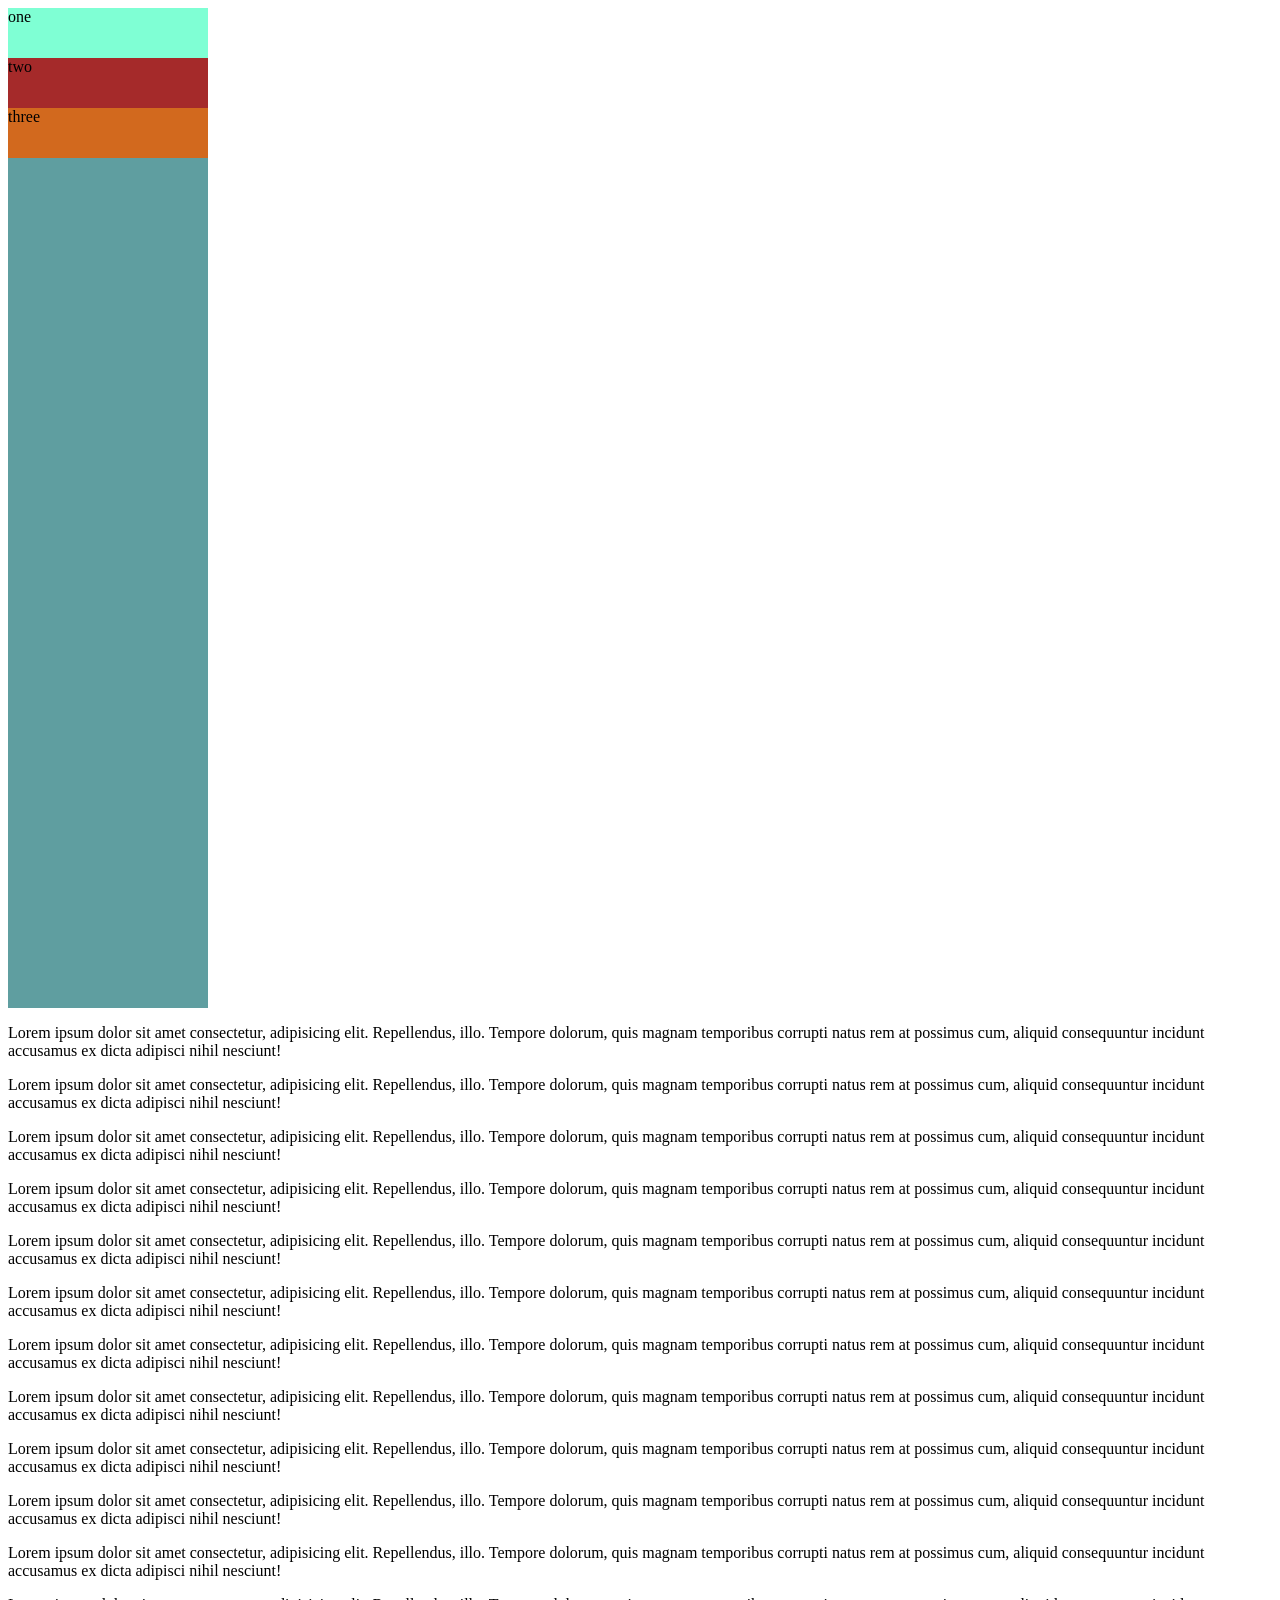
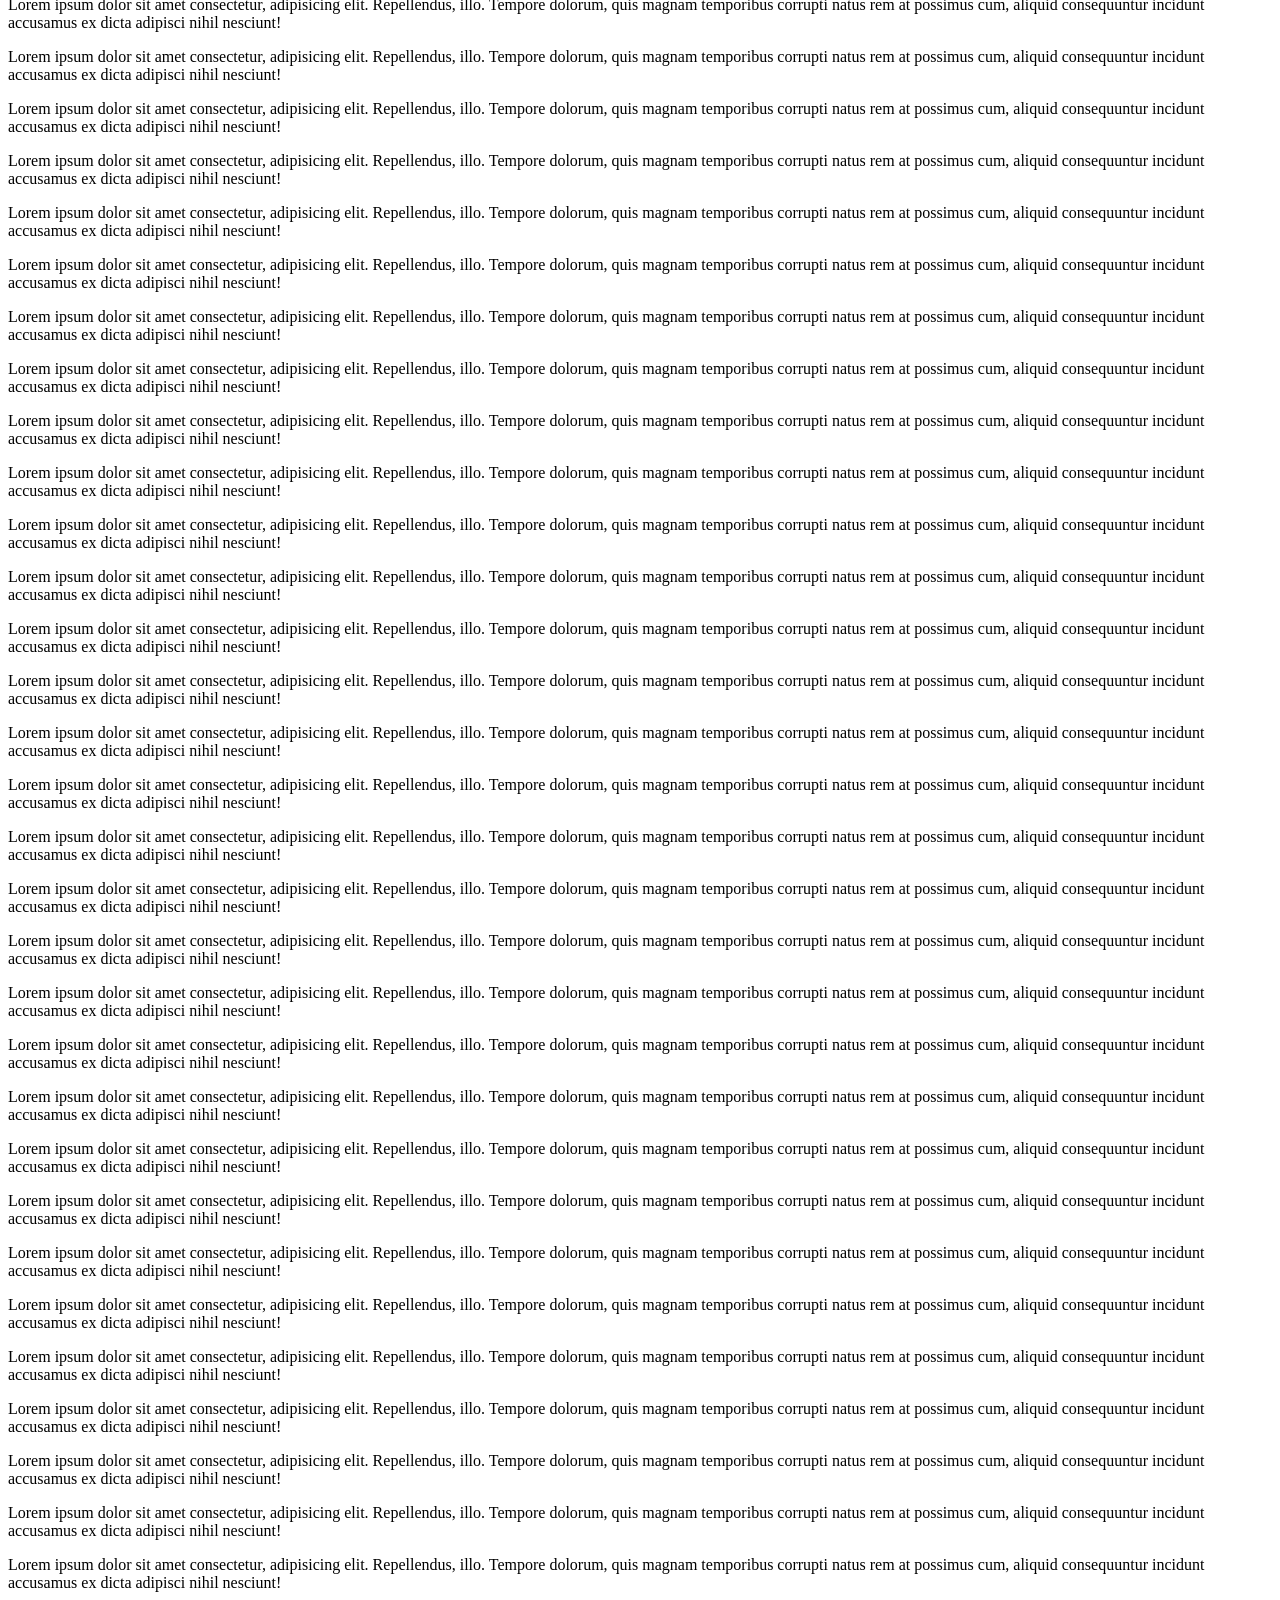
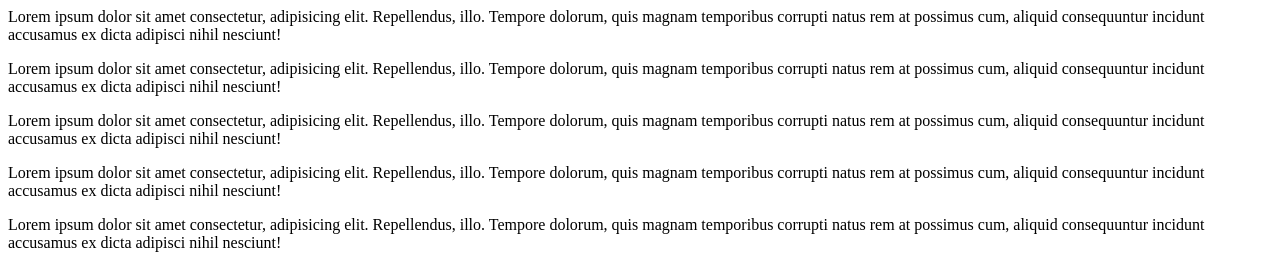
<file: try/position.html>
<!DOCTYPE html>
<html lang="en">
<head>
    <meta charset="UTF-8">
    <meta name="viewport" content="width=device-width, initial-scale=1.0">
    <title>Document</title>
    <style>
        .parent{
            width: 200px;
            height: 1000px;
            background-color: cadetblue;
        }
        .parent div{
            height: 50px;
        }
        .one{
            background-color: aquamarine;
            position: relative;
            bottom: 0;
            right: 0;
        }
        .two{
            background-color: brown;
            position: sticky;
            left: 0;
        }
        .three{
            background-color: chocolate;
        }
    </style>
</head>
<body>
    <div class="parent">
        <div class="one">one</div>
        <div class="two">two</div>
        <div class="three">three</div>
    </div>
    <p>Lorem ipsum dolor sit amet consectetur, adipisicing elit. Repellendus, illo. Tempore dolorum, quis magnam temporibus corrupti natus rem at possimus cum, aliquid consequuntur incidunt accusamus ex dicta adipisci nihil nesciunt!</p>
    <p>Lorem ipsum dolor sit amet consectetur, adipisicing elit. Repellendus, illo. Tempore dolorum, quis magnam temporibus corrupti natus rem at possimus cum, aliquid consequuntur incidunt accusamus ex dicta adipisci nihil nesciunt!</p>
    <p>Lorem ipsum dolor sit amet consectetur, adipisicing elit. Repellendus, illo. Tempore dolorum, quis magnam temporibus corrupti natus rem at possimus cum, aliquid consequuntur incidunt accusamus ex dicta adipisci nihil nesciunt!</p>
    <p>Lorem ipsum dolor sit amet consectetur, adipisicing elit. Repellendus, illo. Tempore dolorum, quis magnam temporibus corrupti natus rem at possimus cum, aliquid consequuntur incidunt accusamus ex dicta adipisci nihil nesciunt!</p>
    <p>Lorem ipsum dolor sit amet consectetur, adipisicing elit. Repellendus, illo. Tempore dolorum, quis magnam temporibus corrupti natus rem at possimus cum, aliquid consequuntur incidunt accusamus ex dicta adipisci nihil nesciunt!</p>
    <p>Lorem ipsum dolor sit amet consectetur, adipisicing elit. Repellendus, illo. Tempore dolorum, quis magnam temporibus corrupti natus rem at possimus cum, aliquid consequuntur incidunt accusamus ex dicta adipisci nihil nesciunt!</p>
    <p>Lorem ipsum dolor sit amet consectetur, adipisicing elit. Repellendus, illo. Tempore dolorum, quis magnam temporibus corrupti natus rem at possimus cum, aliquid consequuntur incidunt accusamus ex dicta adipisci nihil nesciunt!</p>
    <p>Lorem ipsum dolor sit amet consectetur, adipisicing elit. Repellendus, illo. Tempore dolorum, quis magnam temporibus corrupti natus rem at possimus cum, aliquid consequuntur incidunt accusamus ex dicta adipisci nihil nesciunt!</p>
    <p>Lorem ipsum dolor sit amet consectetur, adipisicing elit. Repellendus, illo. Tempore dolorum, quis magnam temporibus corrupti natus rem at possimus cum, aliquid consequuntur incidunt accusamus ex dicta adipisci nihil nesciunt!</p>
    <p>Lorem ipsum dolor sit amet consectetur, adipisicing elit. Repellendus, illo. Tempore dolorum, quis magnam temporibus corrupti natus rem at possimus cum, aliquid consequuntur incidunt accusamus ex dicta adipisci nihil nesciunt!</p>
    <p>Lorem ipsum dolor sit amet consectetur, adipisicing elit. Repellendus, illo. Tempore dolorum, quis magnam temporibus corrupti natus rem at possimus cum, aliquid consequuntur incidunt accusamus ex dicta adipisci nihil nesciunt!</p>
    <p>Lorem ipsum dolor sit amet consectetur, adipisicing elit. Repellendus, illo. Tempore dolorum, quis magnam temporibus corrupti natus rem at possimus cum, aliquid consequuntur incidunt accusamus ex dicta adipisci nihil nesciunt!</p>
    <p>Lorem ipsum dolor sit amet consectetur, adipisicing elit. Repellendus, illo. Tempore dolorum, quis magnam temporibus corrupti natus rem at possimus cum, aliquid consequuntur incidunt accusamus ex dicta adipisci nihil nesciunt!</p>
    <p>Lorem ipsum dolor sit amet consectetur, adipisicing elit. Repellendus, illo. Tempore dolorum, quis magnam temporibus corrupti natus rem at possimus cum, aliquid consequuntur incidunt accusamus ex dicta adipisci nihil nesciunt!</p>
    <p>Lorem ipsum dolor sit amet consectetur, adipisicing elit. Repellendus, illo. Tempore dolorum, quis magnam temporibus corrupti natus rem at possimus cum, aliquid consequuntur incidunt accusamus ex dicta adipisci nihil nesciunt!</p>
    <p>Lorem ipsum dolor sit amet consectetur, adipisicing elit. Repellendus, illo. Tempore dolorum, quis magnam temporibus corrupti natus rem at possimus cum, aliquid consequuntur incidunt accusamus ex dicta adipisci nihil nesciunt!</p>
    <p>Lorem ipsum dolor sit amet consectetur, adipisicing elit. Repellendus, illo. Tempore dolorum, quis magnam temporibus corrupti natus rem at possimus cum, aliquid consequuntur incidunt accusamus ex dicta adipisci nihil nesciunt!</p>
    <p>Lorem ipsum dolor sit amet consectetur, adipisicing elit. Repellendus, illo. Tempore dolorum, quis magnam temporibus corrupti natus rem at possimus cum, aliquid consequuntur incidunt accusamus ex dicta adipisci nihil nesciunt!</p>
    <p>Lorem ipsum dolor sit amet consectetur, adipisicing elit. Repellendus, illo. Tempore dolorum, quis magnam temporibus corrupti natus rem at possimus cum, aliquid consequuntur incidunt accusamus ex dicta adipisci nihil nesciunt!</p>
    <p>Lorem ipsum dolor sit amet consectetur, adipisicing elit. Repellendus, illo. Tempore dolorum, quis magnam temporibus corrupti natus rem at possimus cum, aliquid consequuntur incidunt accusamus ex dicta adipisci nihil nesciunt!</p>
    <p>Lorem ipsum dolor sit amet consectetur, adipisicing elit. Repellendus, illo. Tempore dolorum, quis magnam temporibus corrupti natus rem at possimus cum, aliquid consequuntur incidunt accusamus ex dicta adipisci nihil nesciunt!</p>
    <p>Lorem ipsum dolor sit amet consectetur, adipisicing elit. Repellendus, illo. Tempore dolorum, quis magnam temporibus corrupti natus rem at possimus cum, aliquid consequuntur incidunt accusamus ex dicta adipisci nihil nesciunt!</p>
    <p>Lorem ipsum dolor sit amet consectetur, adipisicing elit. Repellendus, illo. Tempore dolorum, quis magnam temporibus corrupti natus rem at possimus cum, aliquid consequuntur incidunt accusamus ex dicta adipisci nihil nesciunt!</p>
    <p>Lorem ipsum dolor sit amet consectetur, adipisicing elit. Repellendus, illo. Tempore dolorum, quis magnam temporibus corrupti natus rem at possimus cum, aliquid consequuntur incidunt accusamus ex dicta adipisci nihil nesciunt!</p>
    <p>Lorem ipsum dolor sit amet consectetur, adipisicing elit. Repellendus, illo. Tempore dolorum, quis magnam temporibus corrupti natus rem at possimus cum, aliquid consequuntur incidunt accusamus ex dicta adipisci nihil nesciunt!</p>
    <p>Lorem ipsum dolor sit amet consectetur, adipisicing elit. Repellendus, illo. Tempore dolorum, quis magnam temporibus corrupti natus rem at possimus cum, aliquid consequuntur incidunt accusamus ex dicta adipisci nihil nesciunt!</p>
    <p>Lorem ipsum dolor sit amet consectetur, adipisicing elit. Repellendus, illo. Tempore dolorum, quis magnam temporibus corrupti natus rem at possimus cum, aliquid consequuntur incidunt accusamus ex dicta adipisci nihil nesciunt!</p>
    <p>Lorem ipsum dolor sit amet consectetur, adipisicing elit. Repellendus, illo. Tempore dolorum, quis magnam temporibus corrupti natus rem at possimus cum, aliquid consequuntur incidunt accusamus ex dicta adipisci nihil nesciunt!</p>
    <p>Lorem ipsum dolor sit amet consectetur, adipisicing elit. Repellendus, illo. Tempore dolorum, quis magnam temporibus corrupti natus rem at possimus cum, aliquid consequuntur incidunt accusamus ex dicta adipisci nihil nesciunt!</p>
    <p>Lorem ipsum dolor sit amet consectetur, adipisicing elit. Repellendus, illo. Tempore dolorum, quis magnam temporibus corrupti natus rem at possimus cum, aliquid consequuntur incidunt accusamus ex dicta adipisci nihil nesciunt!</p>
    <p>Lorem ipsum dolor sit amet consectetur, adipisicing elit. Repellendus, illo. Tempore dolorum, quis magnam temporibus corrupti natus rem at possimus cum, aliquid consequuntur incidunt accusamus ex dicta adipisci nihil nesciunt!</p>
    <p>Lorem ipsum dolor sit amet consectetur, adipisicing elit. Repellendus, illo. Tempore dolorum, quis magnam temporibus corrupti natus rem at possimus cum, aliquid consequuntur incidunt accusamus ex dicta adipisci nihil nesciunt!</p>
    <p>Lorem ipsum dolor sit amet consectetur, adipisicing elit. Repellendus, illo. Tempore dolorum, quis magnam temporibus corrupti natus rem at possimus cum, aliquid consequuntur incidunt accusamus ex dicta adipisci nihil nesciunt!</p>
    <p>Lorem ipsum dolor sit amet consectetur, adipisicing elit. Repellendus, illo. Tempore dolorum, quis magnam temporibus corrupti natus rem at possimus cum, aliquid consequuntur incidunt accusamus ex dicta adipisci nihil nesciunt!</p>
    <p>Lorem ipsum dolor sit amet consectetur, adipisicing elit. Repellendus, illo. Tempore dolorum, quis magnam temporibus corrupti natus rem at possimus cum, aliquid consequuntur incidunt accusamus ex dicta adipisci nihil nesciunt!</p>
    <p>Lorem ipsum dolor sit amet consectetur, adipisicing elit. Repellendus, illo. Tempore dolorum, quis magnam temporibus corrupti natus rem at possimus cum, aliquid consequuntur incidunt accusamus ex dicta adipisci nihil nesciunt!</p>
    <p>Lorem ipsum dolor sit amet consectetur, adipisicing elit. Repellendus, illo. Tempore dolorum, quis magnam temporibus corrupti natus rem at possimus cum, aliquid consequuntur incidunt accusamus ex dicta adipisci nihil nesciunt!</p>
    <p>Lorem ipsum dolor sit amet consectetur, adipisicing elit. Repellendus, illo. Tempore dolorum, quis magnam temporibus corrupti natus rem at possimus cum, aliquid consequuntur incidunt accusamus ex dicta adipisci nihil nesciunt!</p>
    <p>Lorem ipsum dolor sit amet consectetur, adipisicing elit. Repellendus, illo. Tempore dolorum, quis magnam temporibus corrupti natus rem at possimus cum, aliquid consequuntur incidunt accusamus ex dicta adipisci nihil nesciunt!</p>
    <p>Lorem ipsum dolor sit amet consectetur, adipisicing elit. Repellendus, illo. Tempore dolorum, quis magnam temporibus corrupti natus rem at possimus cum, aliquid consequuntur incidunt accusamus ex dicta adipisci nihil nesciunt!</p>
    <p>Lorem ipsum dolor sit amet consectetur, adipisicing elit. Repellendus, illo. Tempore dolorum, quis magnam temporibus corrupti natus rem at possimus cum, aliquid consequuntur incidunt accusamus ex dicta adipisci nihil nesciunt!</p>
    <p>Lorem ipsum dolor sit amet consectetur, adipisicing elit. Repellendus, illo. Tempore dolorum, quis magnam temporibus corrupti natus rem at possimus cum, aliquid consequuntur incidunt accusamus ex dicta adipisci nihil nesciunt!</p>
    <p>Lorem ipsum dolor sit amet consectetur, adipisicing elit. Repellendus, illo. Tempore dolorum, quis magnam temporibus corrupti natus rem at possimus cum, aliquid consequuntur incidunt accusamus ex dicta adipisci nihil nesciunt!</p>
    <p>Lorem ipsum dolor sit amet consectetur, adipisicing elit. Repellendus, illo. Tempore dolorum, quis magnam temporibus corrupti natus rem at possimus cum, aliquid consequuntur incidunt accusamus ex dicta adipisci nihil nesciunt!</p>
    <p>Lorem ipsum dolor sit amet consectetur, adipisicing elit. Repellendus, illo. Tempore dolorum, quis magnam temporibus corrupti natus rem at possimus cum, aliquid consequuntur incidunt accusamus ex dicta adipisci nihil nesciunt!</p>
    <p>Lorem ipsum dolor sit amet consectetur, adipisicing elit. Repellendus, illo. Tempore dolorum, quis magnam temporibus corrupti natus rem at possimus cum, aliquid consequuntur incidunt accusamus ex dicta adipisci nihil nesciunt!</p>
</body>
<p>Lorem ipsum dolor sit amet consectetur, adipisicing elit. Repellendus, illo. Tempore dolorum, quis magnam temporibus corrupti natus rem at possimus cum, aliquid consequuntur incidunt accusamus ex dicta adipisci nihil nesciunt!</p>
</html>
</file>
<file: style.css>
body{
    margin: 0px;
    padding: 0px;
    font-family: "Open Sans", sans-serif;
}

#head{
    display: inline-block;
    margin-right: 20%;
    margin-left: 15%;
    color: #F28123;
}

nav{
    display: inline-block;
}
.links{
    text-decoration: none;
    color: white;
    margin-right: 27px;
    text-transform: capitalize;
}

.links:hover{
    color:#F28123;
}

#lhome{
     color: #F28123;
     
}

.part1{
    width: 100%;
    height: 775px;
     background-image: url(img/banner.jpg);
    background-size: 100% 775px;
    background-position: center;
    
}

.card{
    width: 100%;
    height: 550px;
     background-image: url(img/banner.jpg);
    background-size: 100% 550px;
    background-position: center;
    margin-bottom: 70px;
}


#hp{
    color: #F28123;
    letter-spacing: 10px;
    font-weight: bold;
    text-align: center;
    font-size: 17px;
}

#hh{
    color: white;
    text-align: center;
    font-size: 50px;
    margin-bottom: 50px;
}

.hlink{
    
    text-decoration: none;
    color: white;
    padding: 10px 15px;
    border: 2px solid  #F28123;
    border-radius:30px ;
    margin-right: 10px;
    
}

#hlink1{
    margin-left: 42%;    
    background-color: #F28123;
}

#hlink1:hover{
    background-color: #031117;
    color: #F28123;
    border-color: #031117;
}

#hlink2:hover{
    background-color: #F28123;
}

.hinfo{
    position: relative;
    top: 25%;
}

.hinfo2{
    position: relative;
    top: 15%;
    margin-bottom: 200px;
}

.product{
    text-align: center;
    margin-bottom: 100px;
}
.sorange{
    color: #F28123;
    
}
#photo1{
    width: 250px;
    height: 250px;
    margin-top: 70px;
    margin-bottom: 20px;
}
.mm{
    width: 250px;
    height: 250px;
}
.image{
    width: 22%;
    height: 550px;
    /* background: gainsboro; */
    box-shadow: 5px 10px 18px rgb(158, 145, 145);
    /*
    



    display: grid;



    */
    
    display: inline-block;
    margin-bottom: 50px;
    margin-right: 30px;
}
#sale{
color: #F28123;
}

.lpro{
    color: white;
    background-color: #F28123;
    padding: 10px 20px;
    text-decoration: none;
    border-radius: 30px;
    margin-left: 25px;
}

.hpro{
    font-size: 19px;
    font-weight:500 ;
    margin-bottom: 15px;
}
.ppro{
    font-size: 25px;
    font-weight: bolder;
    margin-top: 0px;
    margin-bottom: 35px;
}

.headpro{
    font-size: 40px;
    margin-top: 120px;
}

.parpro{
    margin-bottom: 100px;
}

.news2{
    width: 22%;
    height: 550px;
    display: inline-block;
    box-shadow: 5px 10px 18px rgb(158, 145, 145);
    margin-right: 30px;
}

.imgnews{
    width:100%;
    height: 250px;
    border-radius: 5px;
}

.news{
    text-align: center;
    margin-bottom: 0px;
}

.newslinks{
    text-decoration: none;
    color: #F28123;
    font-size: 18px;
    position: relative;
    /* top: 120px; */
    right: 100px;
    
}
.newshead{
    margin-bottom: 20%;
}

.newsp{
    margin-bottom: 6%;
}

#num1{
    margin-left: 15%;
}


.main2{
    width: 22%;
    height: 600px;
    box-shadow: 5px 10px 18px rgb(158, 145, 145);
    text-align: center;
    display: inline-block;
    margin-right: 20px;
}

.imgmain{
    width:250px ;
    height:250px ;
    margin-top: 100px;
    margin-bottom: 50px;
    
}

.hmain{
    font-size: 19px;
    font-weight:500 ;

}
.pmain{
    font-size: 25px;
    font-weight: bolder;
}
.lmain{
    text-decoration: none;
    color: aliceblue;
    background-color: #F28123;
    padding: 10px 15px;
    border-radius: 30px;
}

.part2{
    width: 100%;
    height: 650px;
     background-color: #e0dddd;;
}

.sale{
    display: inline-block;
    width: 40%;
    position: relative;
    bottom: 100px;
    left: 400px;
}

.time{
    display: inline-block;
    border: 2px solid  #F28123;
    padding: 10px;
    text-align: center;
    font-size: 20px;
    margin-bottom: 30px;
}

footer{
    width: 100%;
    height: 300px;
    background-color: #031117;
    margin-top: 100px;
}

.about1{
    color: #f5f5f5;
    width: 17%;
    display:inline-block;
    margin-right: 100px;
}

.pf{
    height: 100%;
}

.col-4{
    position: relative;
    width: 100%;
    padding-right: 15px;
    padding-left: 15px;
}

.cardrow{
   background-color: #6c757d ;
   
}

.cardbt{
    text-decoration: none;
    color: aliceblue;
    background-color: #F28123;
    padding: 10px 15px;
    border-radius: 30px;
    
}

table,td,tr{
    border: #6c757d 1px solid;
    padding: 10px;
}
table{
    border-collapse:collapse ;
    margin-bottom: 30px;
}

#r1{
    background-color: #6c757d;
}

.tbold{
    font-weight: bold;
    color: #031117;
    width: 200px;
}

#apply{
    margin-top: 30px;
}

#cop{
    width: 280px;
    height: 50px;
    margin-bottom: 20px;
}

.check{
    margin-left: 40%;
    
}

#btncard:hover{
background-color: #031117;
    color: #F28123;
    border-color: #031117;
}
</file>
<file: try/style.css>
.main2{
    width: 20%;
    height: 420px;
    box-shadow: 5px 10px 18px rgb(158, 145, 145);
    text-align: center;
    display: inline-block;
    margin-right: 20px;
}

.imgmain{
    width:200px ;
    height:200px ;
    margin-top: 40px;
    margin-bottom: 5px;
    
}

.hmain{
    font-size: 19px;
    font-weight:500 ;

}
.pmain{
    font-size: 25px;
    font-weight: bolder;
}
.lmain{
    text-decoration: none;
    color: aliceblue;
    background-color: #F28123;
    padding: 10px 15px;
    border-radius: 30px;
}

#num1{
    margin-left: 18%;
}
</file>
<file: contact.css>
.form1{
    margin-left: 200px;
    
}
#p1{
    font-size: medium;
    font-family: "Open Sans", sans-serif;
    font-weight: 400;
    color:#051922; 
}
#name1{
    padding: 15px;
    border: 1px solid #ddd;
    border-radius: 3px;
    display:block;
    margin-bottom: 15px;
    width: 47%;
}
#email1{
    padding: 15px;
    border: 1px solid #ddd;
    border-radius: 3px;
    display: block;
    margin-bottom: 15px;
    width: 47%;
}
#phone1{
    padding: 15px;
    border: 1px solid #ddd;
    border-radius: 3px;
    display: block;
    margin-bottom: 15px;
    width: 47%; 
}
#subject1{
    padding: 15px;
    border: 1px solid #ddd;
    border-radius: 3px;
    display: block;
    margin-bottom: 15px;
    width: 47%;
}
#textarea{
    padding: 15px;
    display: block;
    border-radius: 5px;
    border: 1px solid #ddd;
    margin-bottom: 20px;
    font-family: "Open Sans", sans-serif;
    box-sizing: border-box;
    text-align: left;
    height: 200px;
    width: 50%;
    resize: none;
}
#SUBMIT{
    color: rgb(16, 16, 16);
    background-color: #F28123;
    padding: 15px 25px;
    border-radius: 30px;
    font-weight: 700;
    text-transform: uppercase;
    font-size: 15px;
    border: none;
    margin-bottom: 40px;
}

body{
    margin: 0px;
    padding: 0px;
    font-family: "Open Sans", sans-serif;
}

#head{
    display: inline-block;
    margin-right: 20%;
    margin-left: 15%;
    color: #F28123;
}

nav{
    display: inline-block;
}
.links{
    text-decoration: none;
    color: white;
    margin-right: 27px;
    text-transform: capitalize;
}

.links:hover{
    color:#F28123;
}

#lhome{
     color: #F28123;
}
  


.card{
    width: 100%;
    height: 550px;
     background-image: url(banner.jpg);
    background-size: 100% 550px;
    background-position: center;
    margin-bottom: 70px;
}


#hp{
    color: #F28123;
    letter-spacing: 10px;
    font-weight: bold;
    text-align: center;
    font-size: 17px;
}

#hh{
    color: white;
    text-align: center;
    font-size: 50px;
    margin-bottom: 50px;
}

.hlink{
    
    text-decoration: none;
    color: white;
    padding: 10px 15px;
    border: 2px solid  #F28123;
    border-radius:30px ;
    margin-right: 10px;
    
}

#hlink1{
    margin-left: 42%;    
    background-color: #F28123;
}

#hlink1:hover{
    background-color: #031117;
    color: #F28123;
    border-color: #031117;
}

#hlink2:hover{
    background-color: #F28123;
}

.hinfo2{
    position: relative;
    top: 15%;
    margin-bottom: 200px;
}
</file>
<file: product.css>
.main{
    width:20%;
    height: 420px;
    box-shadow: 5px 10px 18px rgb(158, 145, 145); ;
    text-align: center;
    margin-right:30px ;
    display:inline-block;
}
.imgmain{
    width: 200px;
    height: 200px;
    margin-top:40 ;
    margin-bottom:5 ;
}
.hmain{
    font-size: 19px;
    font-weight: 500;
}
.pmain{
    font-size:25px ;
    font-weight: bolder;
}
.imain{
    text-decoration: none;
    color: aliceblue;
    background-color: #F28123;
    padding: 10px 15px;
    border-radius: 30px;
}

#num{
    margin-left: 18%;
    
}

.row{
    margin-bottom: 50px;
}

#head{
    display: inline-block;
    margin-right: 20%;
    margin-left: 15%;
    color: #F28123;
}

nav{
    display: inline-block;
}
.links{
    text-decoration: none;
    color: white;
    margin-right: 27px;
    text-transform: capitalize;
}

.links:hover{
    color:#F28123;
}

#lhome{
     color: #F28123;
}


.card{
    width: 100%;
    height: 550px;
     background-image: url(banner.jpg);
    background-size: 100% 550px;
    background-position: center;
    margin-bottom: 70px;
}


#hp{
    color: #F28123;
    letter-spacing: 10px;
    font-weight: bold;
    text-align: center;
    font-size: 17px;
}

#hh{
    color: white;
    text-align: center;
    font-size: 50px;
    margin-bottom: 50px;
}

.hlink{
    
    text-decoration: none;
    color: white;
    padding: 10px 15px;
    border: 2px solid  #F28123;
    border-radius:30px ;
    margin-right: 10px;
    
}

#hlink1{
    margin-left: 42%;    
    background-color: #F28123;
}

#hlink1:hover{
    background-color: #031117;
    color: #F28123;
    border-color: #031117;
}

#hlink2:hover{
    background-color: #F28123;
}

.hinfo{
    position: relative;
    top: 25%;
}

.hinfo2{
    position: relative;
    top: 15%;
    margin-bottom: 200px;
}

body{
    margin: 0px;
    padding: 0px;
    font-family: "Open Sans", sans-serif;
}

.headpro{
    font-size: 40px;
    margin-top: 120px;
    text-align: center;
}

.parpro{
    margin-bottom: 100px;
    text-align: center;
}

.sorange{
    color: #F28123;
    
}
</file>
